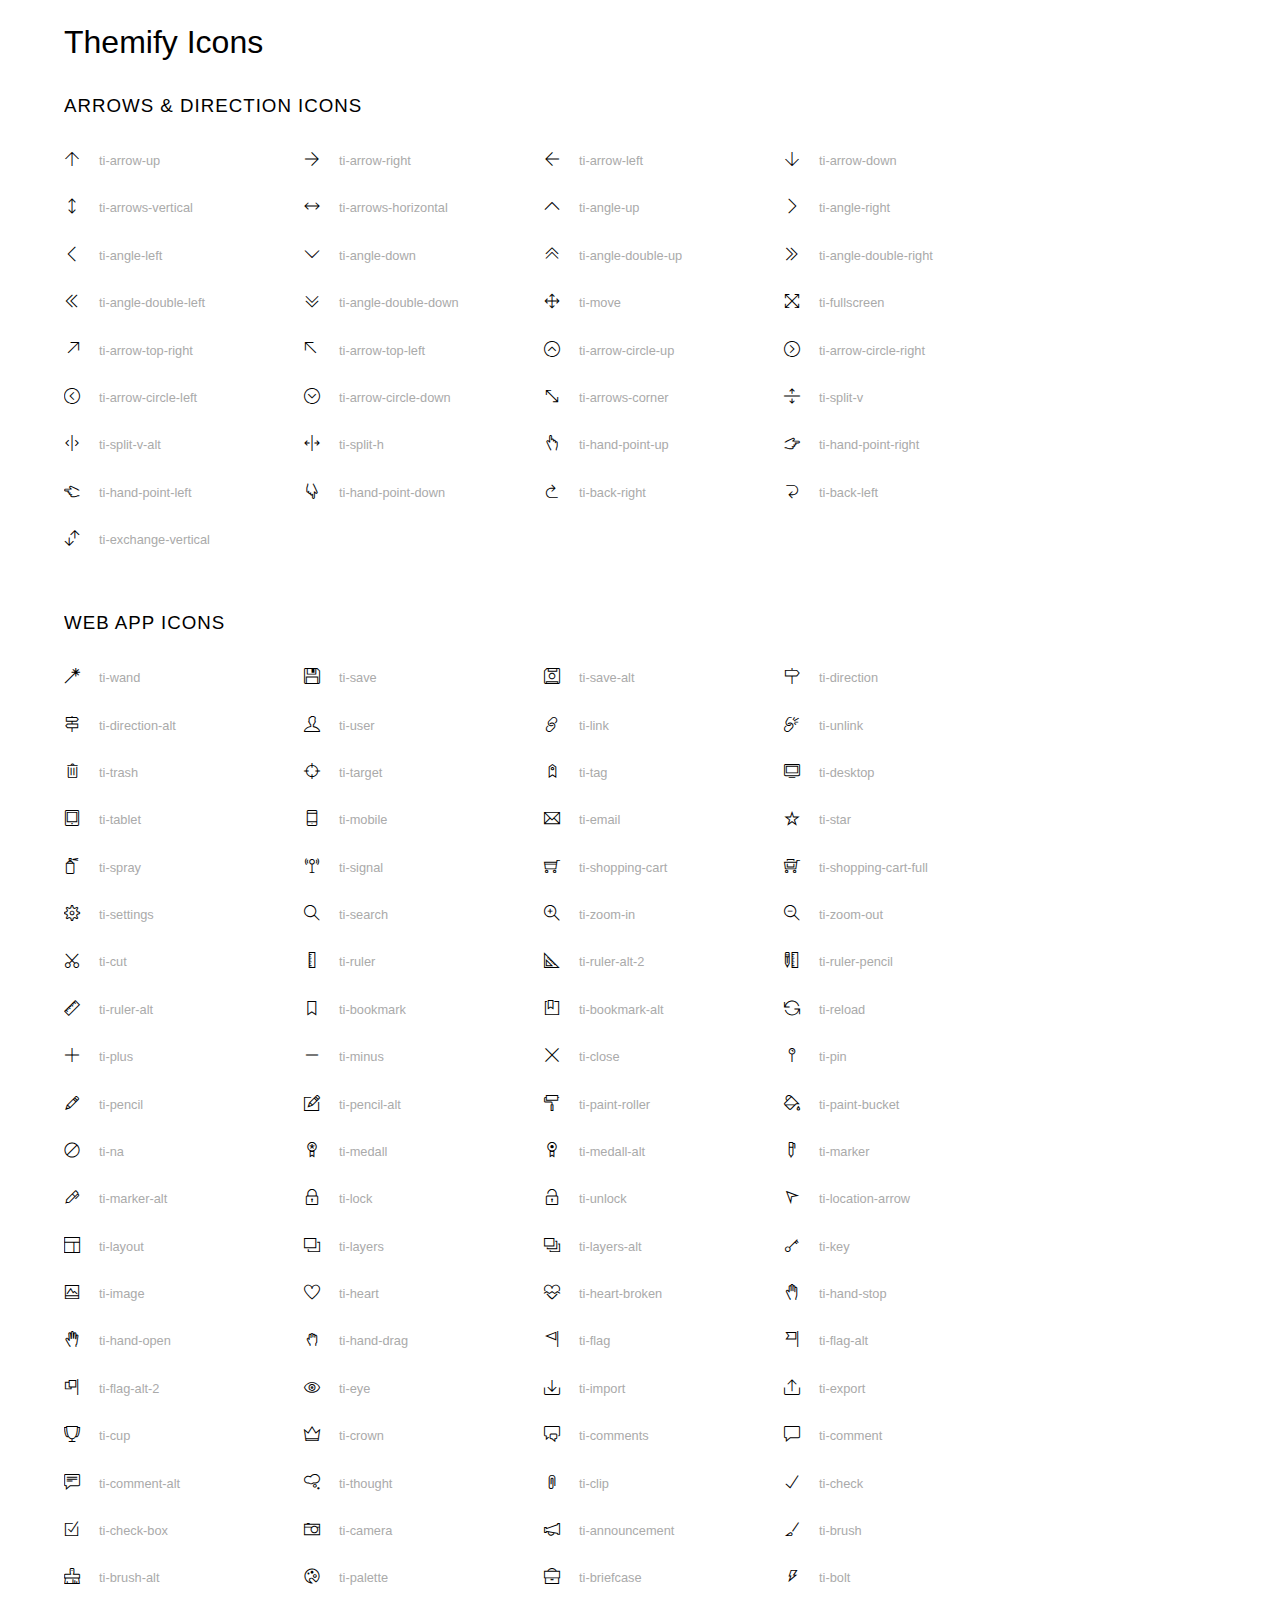
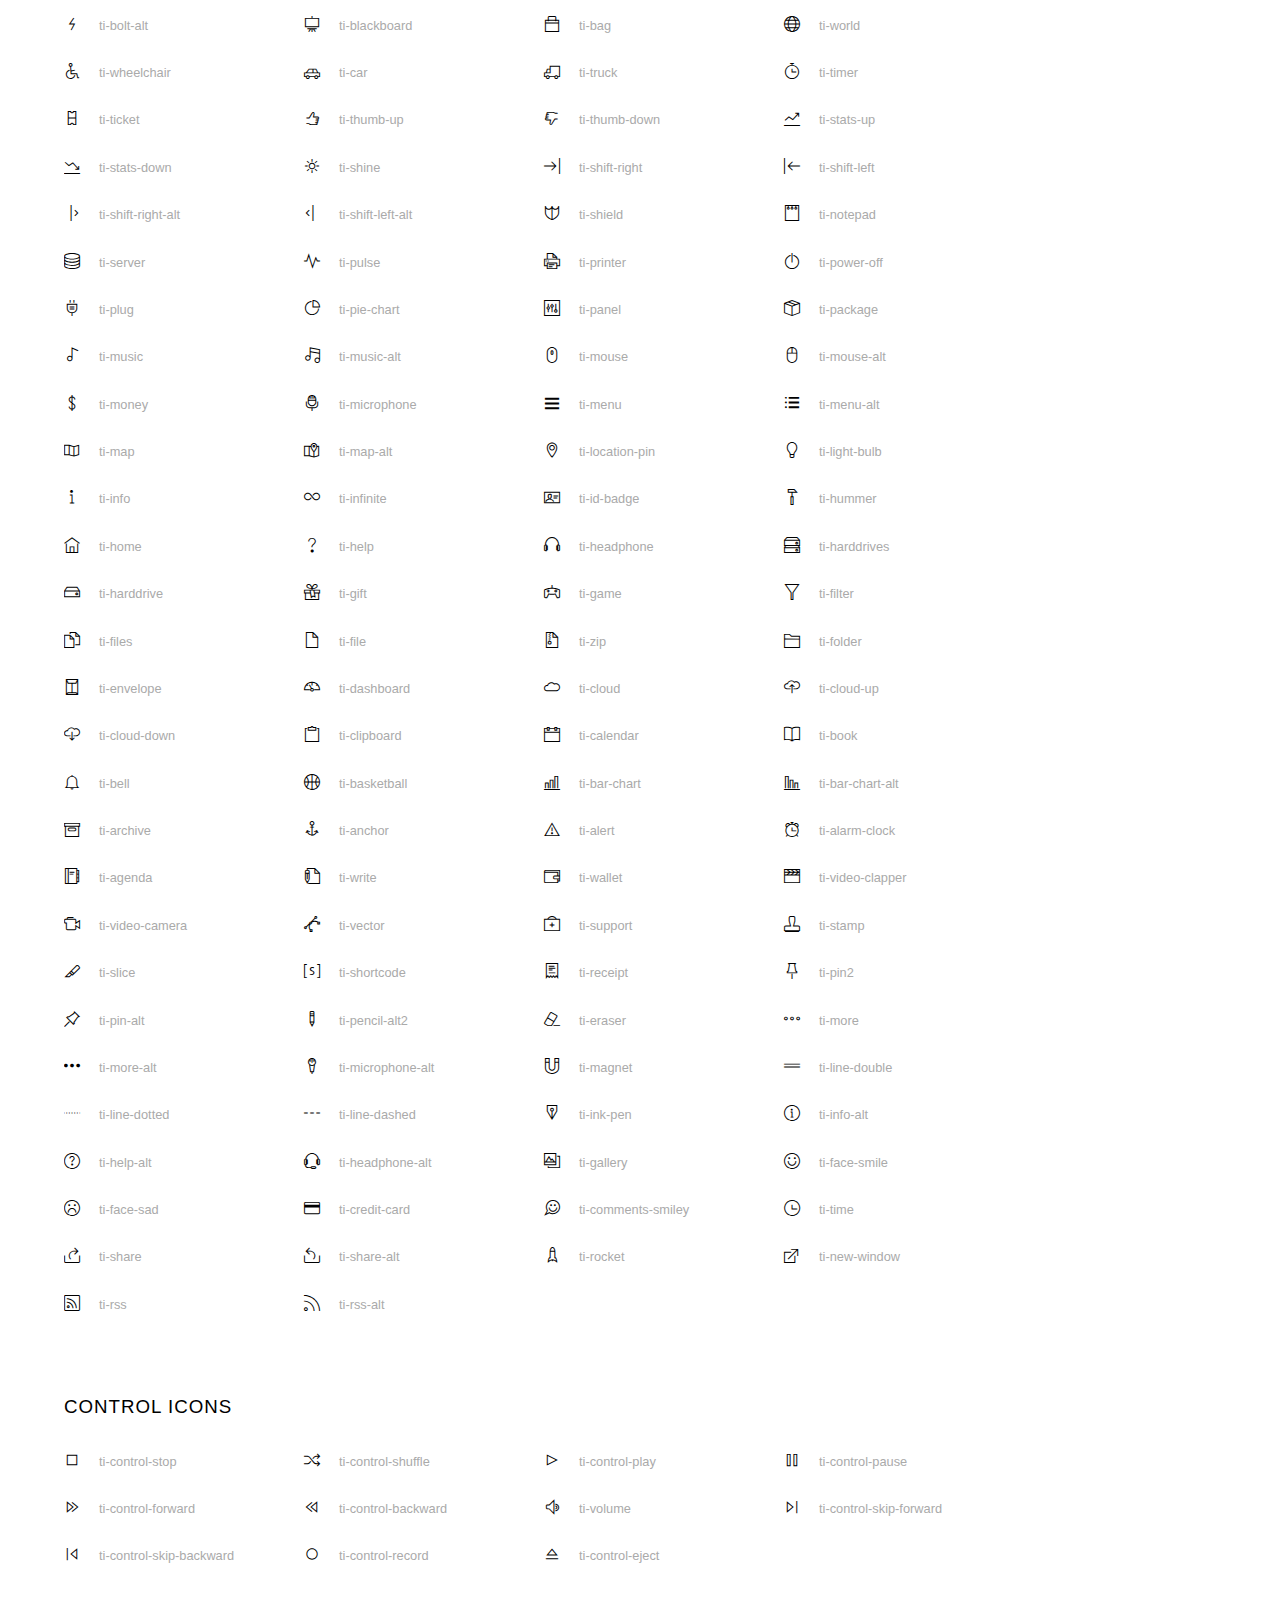
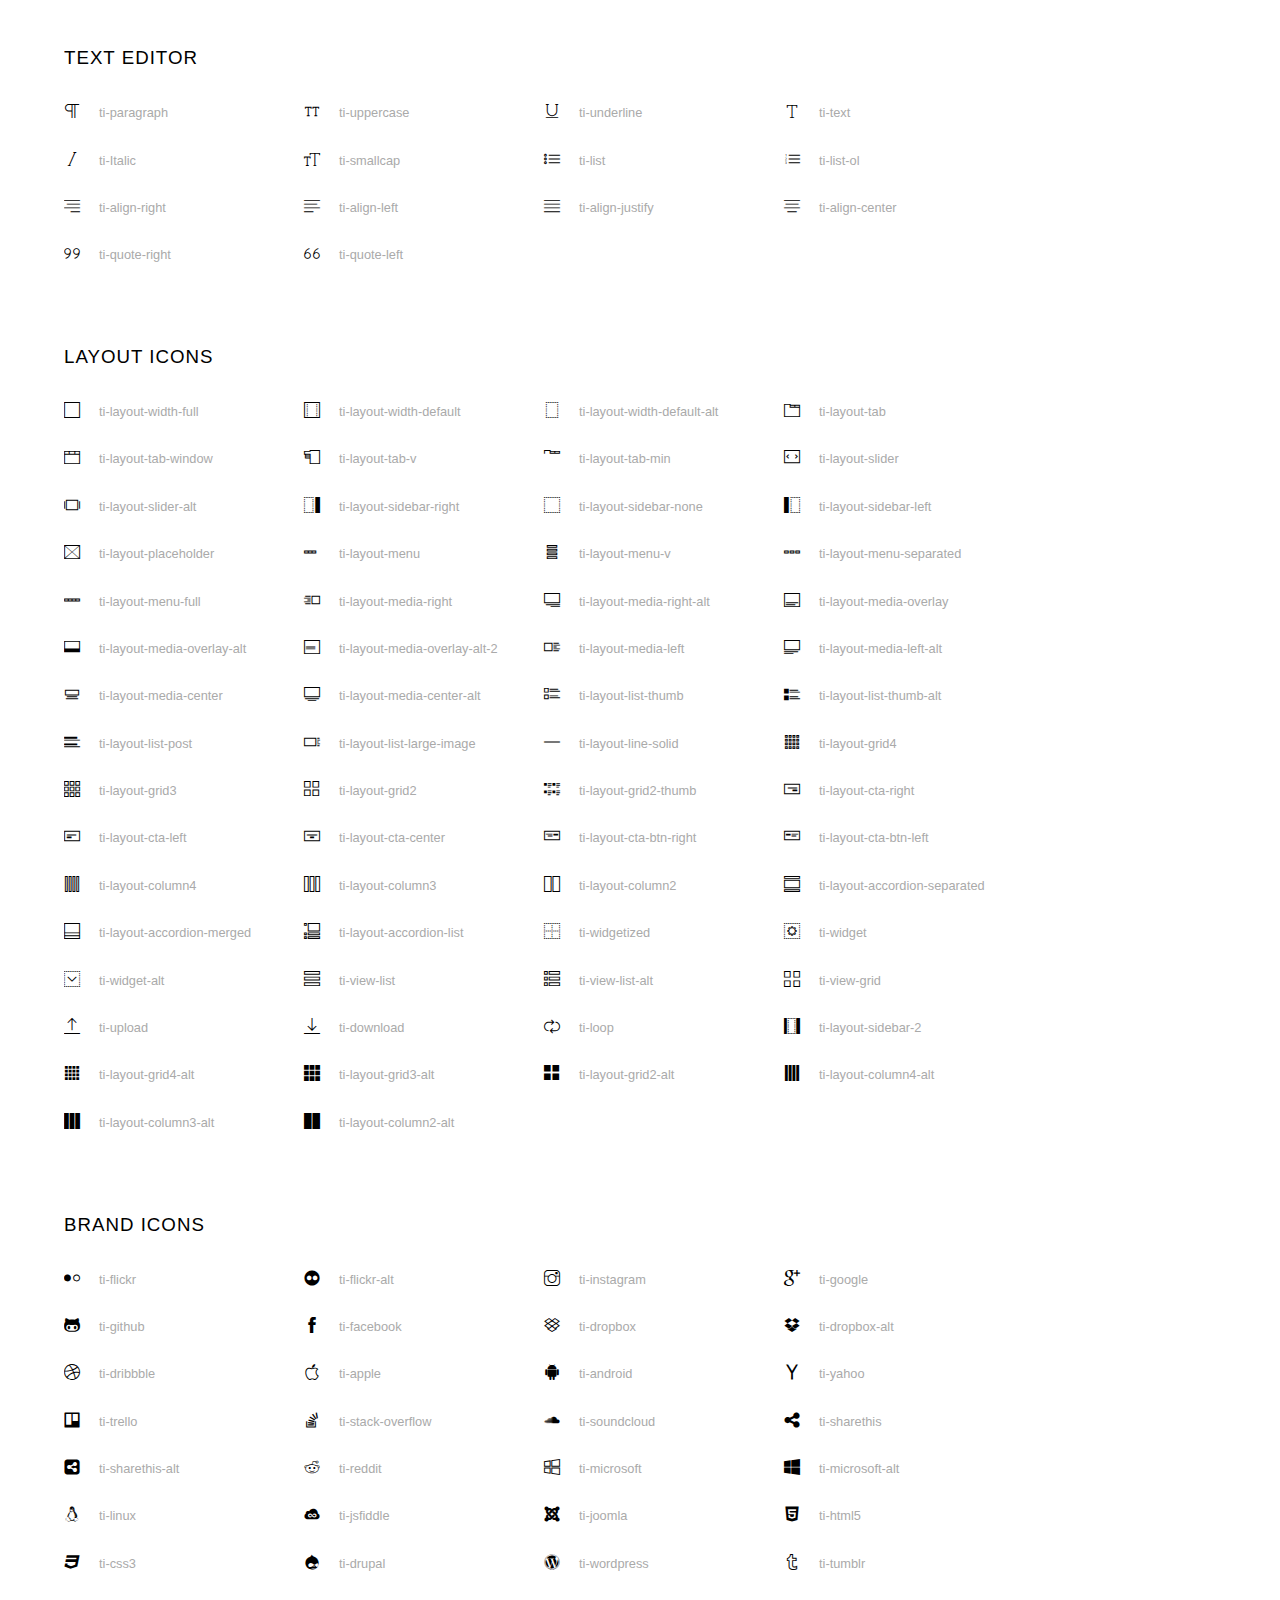
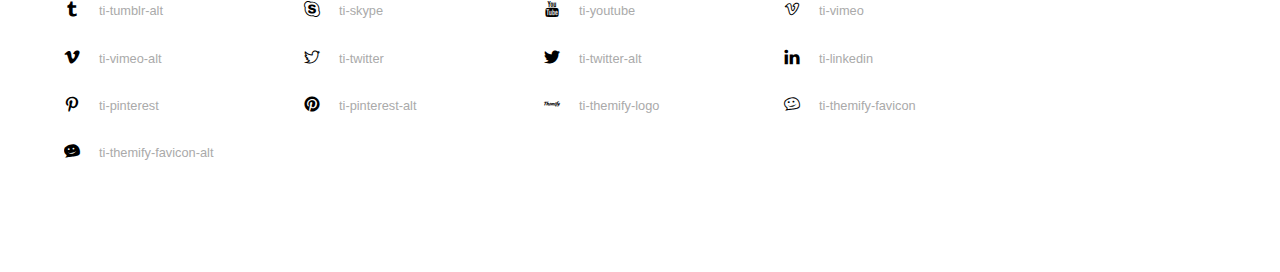
<file: assets/icon/themify-icons-font/themify-icons/index.html>
<!doctype html>
<html>
<head>
	<meta charset="utf-8">
	<title>Themify Icon Font</title>
	<meta name="viewport" content="width=device-width">
	<link rel="stylesheet" href="demo-files/demo.css">
	<link rel="stylesheet" href="themify-icons.css">
	<!--[if lt IE 8]><!-->
	<link rel="stylesheet" href="ie7/ie7.css">
	<!--<![endif]-->
</head>
<body>
	<h1>Themify Icons</h1>

	<div class="icon-section">

		<div class="icon-section">
			<h3>Arrows &amp; Direction Icons </h3>

			<div class="icon-container">
				<span class="ti-arrow-up"></span><span class="icon-name"> ti-arrow-up</span>
			</div>
			<div class="icon-container">
				<span class="ti-arrow-right"></span><span class="icon-name"> ti-arrow-right</span>
			</div>
			<div class="icon-container">
				<span class="ti-arrow-left"></span><span class="icon-name"> ti-arrow-left</span>
			</div>
			<div class="icon-container">
				<span class="ti-arrow-down"></span><span class="icon-name"> ti-arrow-down</span>
			</div>
			<div class="icon-container">
				<span class="ti-arrows-vertical"></span><span class="icon-name"> ti-arrows-vertical</span>
			</div>
			<div class="icon-container">
				<span class="ti-arrows-horizontal"></span><span class="icon-name"> ti-arrows-horizontal</span>
			</div>
			<div class="icon-container">
				<span class="ti-angle-up"></span><span class="icon-name"> ti-angle-up</span>
			</div>
			<div class="icon-container">
				<span class="ti-angle-right"></span><span class="icon-name"> ti-angle-right</span>
			</div>
			<div class="icon-container">
				<span class="ti-angle-left"></span><span class="icon-name"> ti-angle-left</span>
			</div>
			<div class="icon-container">
				<span class="ti-angle-down"></span><span class="icon-name"> ti-angle-down</span>
			</div>	
			<div class="icon-container">
				<span class="ti-angle-double-up"></span><span class="icon-name"> ti-angle-double-up</span>
			</div>
			<div class="icon-container">
				<span class="ti-angle-double-right"></span><span class="icon-name"> ti-angle-double-right</span>
			</div>
			<div class="icon-container">
				<span class="ti-angle-double-left"></span><span class="icon-name"> ti-angle-double-left</span>
			</div>
			<div class="icon-container">
				<span class="ti-angle-double-down"></span><span class="icon-name"> ti-angle-double-down</span>
			</div>					
			<div class="icon-container">
				<span class="ti-move"></span><span class="icon-name"> ti-move</span>
			</div>
			<div class="icon-container">
				<span class="ti-fullscreen"></span><span class="icon-name"> ti-fullscreen</span>
			</div>
			<div class="icon-container">
				<span class="ti-arrow-top-right"></span><span class="icon-name"> ti-arrow-top-right</span>
			</div>
			<div class="icon-container">
				<span class="ti-arrow-top-left"></span><span class="icon-name"> ti-arrow-top-left</span>
			</div>
			<div class="icon-container">
				<span class="ti-arrow-circle-up"></span><span class="icon-name"> ti-arrow-circle-up</span>
			</div>
			<div class="icon-container">
				<span class="ti-arrow-circle-right"></span><span class="icon-name"> ti-arrow-circle-right</span>
			</div>
			<div class="icon-container">
				<span class="ti-arrow-circle-left"></span><span class="icon-name"> ti-arrow-circle-left</span>
			</div>
			<div class="icon-container">
				<span class="ti-arrow-circle-down"></span><span class="icon-name"> ti-arrow-circle-down</span>
			</div>
			<div class="icon-container">
				<span class="ti-arrows-corner"></span><span class="icon-name"> ti-arrows-corner</span>
			</div>
			<div class="icon-container">
				<span class="ti-split-v"></span><span class="icon-name"> ti-split-v</span>
			</div>

			<div class="icon-container">
				<span class="ti-split-v-alt"></span><span class="icon-name"> ti-split-v-alt</span>
			</div>
			<div class="icon-container">
				<span class="ti-split-h"></span><span class="icon-name"> ti-split-h</span>
			</div>
			<div class="icon-container">
				<span class="ti-hand-point-up"></span><span class="icon-name"> ti-hand-point-up</span>
			</div>
			<div class="icon-container">
				<span class="ti-hand-point-right"></span><span class="icon-name"> ti-hand-point-right</span>
			</div>
			<div class="icon-container">
				<span class="ti-hand-point-left"></span><span class="icon-name"> ti-hand-point-left</span>
			</div>
			<div class="icon-container">
				<span class="ti-hand-point-down"></span><span class="icon-name"> ti-hand-point-down</span>
			</div>
			<div class="icon-container">
				<span class="ti-back-right"></span><span class="icon-name"> ti-back-right</span>
			</div>
			<div class="icon-container">
				<span class="ti-back-left"></span><span class="icon-name"> ti-back-left</span>
			</div>
			<div class="icon-container">
				<span class="ti-exchange-vertical"></span><span class="icon-name"> ti-exchange-vertical</span>
			</div>

		</div> <!-- Arrows Icons -->



		<h3>Web App Icons</h3>
		
		<div class="icon-section">

			<div class="icon-container">
				<span class="ti-wand"></span><span class="icon-name"> ti-wand</span>
			</div>
			<div class="icon-container">
				<span class="ti-save"></span><span class="icon-name"> ti-save</span>
			</div>
			<div class="icon-container">
				<span class="ti-save-alt"></span><span class="icon-name"> ti-save-alt</span>
			</div>

			<div class="icon-container">
				<span class="ti-direction"></span><span class="icon-name"> ti-direction</span>
			</div>
			<div class="icon-container">
				<span class="ti-direction-alt"></span><span class="icon-name"> ti-direction-alt</span>
			</div>
			<div class="icon-container">
				<span class="ti-user"></span><span class="icon-name"> ti-user</span>
			</div>
			<div class="icon-container">
				<span class="ti-link"></span><span class="icon-name"> ti-link</span>
			</div>
			<div class="icon-container">
				<span class="ti-unlink"></span><span class="icon-name"> ti-unlink</span>
			</div>
			<div class="icon-container">
				<span class="ti-trash"></span><span class="icon-name"> ti-trash</span>
			</div>
			<div class="icon-container">
				<span class="ti-target"></span><span class="icon-name"> ti-target</span>
			</div>
			<div class="icon-container">
				<span class="ti-tag"></span><span class="icon-name"> ti-tag</span>
			</div>
			<div class="icon-container">
				<span class="ti-desktop"></span><span class="icon-name"> ti-desktop</span>
			</div>
			<div class="icon-container">
				<span class="ti-tablet"></span><span class="icon-name"> ti-tablet</span>
			</div>
			<div class="icon-container">
				<span class="ti-mobile"></span><span class="icon-name"> ti-mobile</span>
			</div>
			<div class="icon-container">
				<span class="ti-email"></span><span class="icon-name"> ti-email</span>
			</div>	
			<div class="icon-container">
				<span class="ti-star"></span><span class="icon-name"> ti-star</span>
			</div>
			<div class="icon-container">
				<span class="ti-spray"></span><span class="icon-name"> ti-spray</span>
			</div>
			<div class="icon-container">
				<span class="ti-signal"></span><span class="icon-name"> ti-signal</span>
			</div>
			<div class="icon-container">
				<span class="ti-shopping-cart"></span><span class="icon-name"> ti-shopping-cart</span>
			</div>
			<div class="icon-container">
				<span class="ti-shopping-cart-full"></span><span class="icon-name"> ti-shopping-cart-full</span>
			</div>
			<div class="icon-container">
				<span class="ti-settings"></span><span class="icon-name"> ti-settings</span>
			</div>
			<div class="icon-container">
				<span class="ti-search"></span><span class="icon-name"> ti-search</span>
			</div>
			<div class="icon-container">
				<span class="ti-zoom-in"></span><span class="icon-name"> ti-zoom-in</span>
			</div>
			<div class="icon-container">
				<span class="ti-zoom-out"></span><span class="icon-name"> ti-zoom-out</span>
			</div>
			<div class="icon-container">
				<span class="ti-cut"></span><span class="icon-name"> ti-cut</span>
			</div>
			<div class="icon-container">
				<span class="ti-ruler"></span><span class="icon-name"> ti-ruler</span>
			</div>
			<div class="icon-container">
				<span class="ti-ruler-alt-2"></span><span class="icon-name"> ti-ruler-alt-2</span>
			</div>			
			<div class="icon-container">
				<span class="ti-ruler-pencil"></span><span class="icon-name"> ti-ruler-pencil</span>
			</div>
			<div class="icon-container">
				<span class="ti-ruler-alt"></span><span class="icon-name"> ti-ruler-alt</span>
			</div>
			<div class="icon-container">
				<span class="ti-bookmark"></span><span class="icon-name"> ti-bookmark</span>
			</div>
			<div class="icon-container">
				<span class="ti-bookmark-alt"></span><span class="icon-name"> ti-bookmark-alt</span>
			</div>
			<div class="icon-container">
				<span class="ti-reload"></span><span class="icon-name"> ti-reload</span>
			</div>
			<div class="icon-container">
				<span class="ti-plus"></span><span class="icon-name"> ti-plus</span>
			</div>
			<div class="icon-container">
				<span class="ti-minus"></span><span class="icon-name"> ti-minus</span>
			</div>
			<div class="icon-container">
				<span class="ti-close"></span><span class="icon-name"> ti-close</span>
			</div>			
			<div class="icon-container">
				<span class="ti-pin"></span><span class="icon-name"> ti-pin</span>
			</div>
			<div class="icon-container">
				<span class="ti-pencil"></span><span class="icon-name"> ti-pencil</span>
			</div>
					
		  	<div class="icon-container">
				<span class="ti-pencil-alt"></span><span class="icon-name"> ti-pencil-alt</span>
			</div>
			<div class="icon-container">
				<span class="ti-paint-roller"></span><span class="icon-name"> ti-paint-roller</span>
			</div>
			<div class="icon-container">
				<span class="ti-paint-bucket"></span><span class="icon-name"> ti-paint-bucket</span>
			</div>
			<div class="icon-container">
				<span class="ti-na"></span><span class="icon-name"> ti-na</span>
			</div>
			<div class="icon-container">
				<span class="ti-medall"></span><span class="icon-name"> ti-medall</span>
			</div>
			<div class="icon-container">
				<span class="ti-medall-alt"></span><span class="icon-name"> ti-medall-alt</span>
			</div>
			<div class="icon-container">
				<span class="ti-marker"></span><span class="icon-name"> ti-marker</span>
			</div>
			<div class="icon-container">
				<span class="ti-marker-alt"></span><span class="icon-name"> ti-marker-alt</span>
			</div>

			<div class="icon-container">
				<span class="ti-lock"></span><span class="icon-name"> ti-lock</span>
			</div>
			<div class="icon-container">
				<span class="ti-unlock"></span><span class="icon-name"> ti-unlock</span>
			</div>
			<div class="icon-container">
				<span class="ti-location-arrow"></span><span class="icon-name"> ti-location-arrow</span>
			</div>
			<div class="icon-container">
				<span class="ti-layout"></span><span class="icon-name"> ti-layout</span>
			</div>
			<div class="icon-container">
				<span class="ti-layers"></span><span class="icon-name"> ti-layers</span>
			</div>
			<div class="icon-container">
				<span class="ti-layers-alt"></span><span class="icon-name"> ti-layers-alt</span>
			</div>
			<div class="icon-container">
				<span class="ti-key"></span><span class="icon-name"> ti-key</span>
			</div>
			<div class="icon-container">
				<span class="ti-image"></span><span class="icon-name"> ti-image</span>
			</div>
			<div class="icon-container">
				<span class="ti-heart"></span><span class="icon-name"> ti-heart</span>
			</div>
			<div class="icon-container">
				<span class="ti-heart-broken"></span><span class="icon-name"> ti-heart-broken</span>
			</div>
			<div class="icon-container">
				<span class="ti-hand-stop"></span><span class="icon-name"> ti-hand-stop</span>
			</div>
			<div class="icon-container">
				<span class="ti-hand-open"></span><span class="icon-name"> ti-hand-open</span>
			</div>
			<div class="icon-container">
				<span class="ti-hand-drag"></span><span class="icon-name"> ti-hand-drag</span>
			</div>
			<div class="icon-container">
				<span class="ti-flag"></span><span class="icon-name"> ti-flag</span>
			</div>
			<div class="icon-container">
				<span class="ti-flag-alt"></span><span class="icon-name"> ti-flag-alt</span>
			</div>
			<div class="icon-container">
				<span class="ti-flag-alt-2"></span><span class="icon-name"> ti-flag-alt-2</span>
			</div>
			<div class="icon-container">
				<span class="ti-eye"></span><span class="icon-name"> ti-eye</span>
			</div>
			<div class="icon-container">
				<span class="ti-import"></span><span class="icon-name"> ti-import</span>
			</div>			
			<div class="icon-container">
				<span class="ti-export"></span><span class="icon-name"> ti-export</span>
			</div>
			<div class="icon-container">
				<span class="ti-cup"></span><span class="icon-name"> ti-cup</span>
			</div>
			<div class="icon-container">
				<span class="ti-crown"></span><span class="icon-name"> ti-crown</span>
			</div>
			<div class="icon-container">
				<span class="ti-comments"></span><span class="icon-name"> ti-comments</span>
			</div>
			<div class="icon-container">
				<span class="ti-comment"></span><span class="icon-name"> ti-comment</span>
			</div>
			<div class="icon-container">
				<span class="ti-comment-alt"></span><span class="icon-name"> ti-comment-alt</span>
			</div>
			<div class="icon-container">
				<span class="ti-thought"></span><span class="icon-name"> ti-thought</span>
			</div>			
			<div class="icon-container">
				<span class="ti-clip"></span><span class="icon-name"> ti-clip</span>
			</div>

			<div class="icon-container">
				<span class="ti-check"></span><span class="icon-name"> ti-check</span>
			</div>
			<div class="icon-container">
				<span class="ti-check-box"></span><span class="icon-name"> ti-check-box</span>
			</div>
			<div class="icon-container">
				<span class="ti-camera"></span><span class="icon-name"> ti-camera</span>
			</div>
			<div class="icon-container">
				<span class="ti-announcement"></span><span class="icon-name"> ti-announcement</span>
			</div>
			<div class="icon-container">
				<span class="ti-brush"></span><span class="icon-name"> ti-brush</span>
			</div>
			<div class="icon-container">
				<span class="ti-brush-alt"></span><span class="icon-name"> ti-brush-alt</span>
			</div>
			<div class="icon-container">
				<span class="ti-palette"></span><span class="icon-name"> ti-palette</span>
			</div>			
			<div class="icon-container">
				<span class="ti-briefcase"></span><span class="icon-name"> ti-briefcase</span>
			</div>
			<div class="icon-container">
				<span class="ti-bolt"></span><span class="icon-name"> ti-bolt</span>
			</div>
			<div class="icon-container">
				<span class="ti-bolt-alt"></span><span class="icon-name"> ti-bolt-alt</span>
			</div>
			<div class="icon-container">
				<span class="ti-blackboard"></span><span class="icon-name"> ti-blackboard</span>
			</div>
			<div class="icon-container">
				<span class="ti-bag"></span><span class="icon-name"> ti-bag</span>
			</div>
			<div class="icon-container">
				<span class="ti-world"></span><span class="icon-name"> ti-world</span>
			</div>
			<div class="icon-container">
				<span class="ti-wheelchair"></span><span class="icon-name"> ti-wheelchair</span>
			</div>
			<div class="icon-container">
				<span class="ti-car"></span><span class="icon-name"> ti-car</span>
			</div>
			<div class="icon-container">
				<span class="ti-truck"></span><span class="icon-name"> ti-truck</span>
			</div>
			<div class="icon-container">
				<span class="ti-timer"></span><span class="icon-name"> ti-timer</span>
			</div>
			<div class="icon-container">
				<span class="ti-ticket"></span><span class="icon-name"> ti-ticket</span>
			</div>
			<div class="icon-container">
				<span class="ti-thumb-up"></span><span class="icon-name"> ti-thumb-up</span>
			</div>
			<div class="icon-container">
				<span class="ti-thumb-down"></span><span class="icon-name"> ti-thumb-down</span>
			</div>

			<div class="icon-container">
				<span class="ti-stats-up"></span><span class="icon-name"> ti-stats-up</span>
			</div>
			<div class="icon-container">
				<span class="ti-stats-down"></span><span class="icon-name"> ti-stats-down</span>
			</div>
			<div class="icon-container">
				<span class="ti-shine"></span><span class="icon-name"> ti-shine</span>
			</div>
			<div class="icon-container">
				<span class="ti-shift-right"></span><span class="icon-name"> ti-shift-right</span>
			</div>
			<div class="icon-container">
				<span class="ti-shift-left"></span><span class="icon-name"> ti-shift-left</span>
			</div>

			<div class="icon-container">
				<span class="ti-shift-right-alt"></span><span class="icon-name"> ti-shift-right-alt</span>
			</div>
			<div class="icon-container">
				<span class="ti-shift-left-alt"></span><span class="icon-name"> ti-shift-left-alt</span>
			</div>
			<div class="icon-container">
				<span class="ti-shield"></span><span class="icon-name"> ti-shield</span>
			</div>
			<div class="icon-container">
				<span class="ti-notepad"></span><span class="icon-name"> ti-notepad</span>
			</div>
			<div class="icon-container">
				<span class="ti-server"></span><span class="icon-name"> ti-server</span>
			</div>

			<div class="icon-container">
				<span class="ti-pulse"></span><span class="icon-name"> ti-pulse</span>
			</div>
			<div class="icon-container">
				<span class="ti-printer"></span><span class="icon-name"> ti-printer</span>
			</div>
			<div class="icon-container">
				<span class="ti-power-off"></span><span class="icon-name"> ti-power-off</span>
			</div>
			<div class="icon-container">
				<span class="ti-plug"></span><span class="icon-name"> ti-plug</span>
			</div>
			<div class="icon-container">
				<span class="ti-pie-chart"></span><span class="icon-name"> ti-pie-chart</span>
			</div>

			<div class="icon-container">
				<span class="ti-panel"></span><span class="icon-name"> ti-panel</span>
			</div>
			<div class="icon-container">
				<span class="ti-package"></span><span class="icon-name"> ti-package</span>
			</div>
			<div class="icon-container">
				<span class="ti-music"></span><span class="icon-name"> ti-music</span>
			</div>
			<div class="icon-container">
				<span class="ti-music-alt"></span><span class="icon-name"> ti-music-alt</span>
			</div>
			<div class="icon-container">
				<span class="ti-mouse"></span><span class="icon-name"> ti-mouse</span>
			</div>
			<div class="icon-container">
				<span class="ti-mouse-alt"></span><span class="icon-name"> ti-mouse-alt</span>
			</div>
			<div class="icon-container">
				<span class="ti-money"></span><span class="icon-name"> ti-money</span>
			</div>
			<div class="icon-container">
				<span class="ti-microphone"></span><span class="icon-name"> ti-microphone</span>
			</div>
			<div class="icon-container">
				<span class="ti-menu"></span><span class="icon-name"> ti-menu</span>
			</div>
			<div class="icon-container">
				<span class="ti-menu-alt"></span><span class="icon-name"> ti-menu-alt</span>
			</div>
			<div class="icon-container">
				<span class="ti-map"></span><span class="icon-name"> ti-map</span>
			</div>
			<div class="icon-container">
				<span class="ti-map-alt"></span><span class="icon-name"> ti-map-alt</span>
			</div>

			<div class="icon-container">
				<span class="ti-location-pin"></span><span class="icon-name"> ti-location-pin</span>
			</div>

			<div class="icon-container">
				<span class="ti-light-bulb"></span><span class="icon-name"> ti-light-bulb</span>
			</div>
			<div class="icon-container">
				<span class="ti-info"></span><span class="icon-name"> ti-info</span>
			</div>
			<div class="icon-container">
				<span class="ti-infinite"></span><span class="icon-name"> ti-infinite</span>
			</div>
			<div class="icon-container">
				<span class="ti-id-badge"></span><span class="icon-name"> ti-id-badge</span>
			</div>
			<div class="icon-container">
				<span class="ti-hummer"></span><span class="icon-name"> ti-hummer</span>
			</div>
			<div class="icon-container">
				<span class="ti-home"></span><span class="icon-name"> ti-home</span>
			</div>
			<div class="icon-container">
				<span class="ti-help"></span><span class="icon-name"> ti-help</span>
			</div>
			<div class="icon-container">
				<span class="ti-headphone"></span><span class="icon-name"> ti-headphone</span>
			</div>
			<div class="icon-container">
				<span class="ti-harddrives"></span><span class="icon-name"> ti-harddrives</span>
			</div>
			<div class="icon-container">
				<span class="ti-harddrive"></span><span class="icon-name"> ti-harddrive</span>
			</div>
			<div class="icon-container">
				<span class="ti-gift"></span><span class="icon-name"> ti-gift</span>
			</div>
			<div class="icon-container">
				<span class="ti-game"></span><span class="icon-name"> ti-game</span>
			</div>
			<div class="icon-container">
				<span class="ti-filter"></span><span class="icon-name"> ti-filter</span>
			</div>
			<div class="icon-container">
				<span class="ti-files"></span><span class="icon-name"> ti-files</span>
			</div>
			<div class="icon-container">
				<span class="ti-file"></span><span class="icon-name"> ti-file</span>
			</div>
			<div class="icon-container">
				<span class="ti-zip"></span><span class="icon-name"> ti-zip</span>
			</div>
			<div class="icon-container">
				<span class="ti-folder"></span><span class="icon-name"> ti-folder</span>
			</div>			
			<div class="icon-container">
				<span class="ti-envelope"></span><span class="icon-name"> ti-envelope</span>
			</div>


			<div class="icon-container">
				<span class="ti-dashboard"></span><span class="icon-name"> ti-dashboard</span>
			</div>
			<div class="icon-container">
				<span class="ti-cloud"></span><span class="icon-name"> ti-cloud</span>
			</div>
			<div class="icon-container">
				<span class="ti-cloud-up"></span><span class="icon-name"> ti-cloud-up</span>
			</div>
			<div class="icon-container">
				<span class="ti-cloud-down"></span><span class="icon-name"> ti-cloud-down</span>
			</div>
			<div class="icon-container">
				<span class="ti-clipboard"></span><span class="icon-name"> ti-clipboard</span>
			</div>
			<div class="icon-container">
				<span class="ti-calendar"></span><span class="icon-name"> ti-calendar</span>
			</div>
			<div class="icon-container">
				<span class="ti-book"></span><span class="icon-name"> ti-book</span>
			</div>
			<div class="icon-container">
				<span class="ti-bell"></span><span class="icon-name"> ti-bell</span>
			</div>
			<div class="icon-container">
				<span class="ti-basketball"></span><span class="icon-name"> ti-basketball</span>
			</div>
			<div class="icon-container">
				<span class="ti-bar-chart"></span><span class="icon-name"> ti-bar-chart</span>
			</div>
			<div class="icon-container">
				<span class="ti-bar-chart-alt"></span><span class="icon-name"> ti-bar-chart-alt</span>
			</div>


			<div class="icon-container">
				<span class="ti-archive"></span><span class="icon-name"> ti-archive</span>
			</div>
			<div class="icon-container">
				<span class="ti-anchor"></span><span class="icon-name"> ti-anchor</span>
			</div>

			<div class="icon-container">
				<span class="ti-alert"></span><span class="icon-name"> ti-alert</span>
			</div>
			<div class="icon-container">
				<span class="ti-alarm-clock"></span><span class="icon-name"> ti-alarm-clock</span>
			</div>
			<div class="icon-container">
				<span class="ti-agenda"></span><span class="icon-name"> ti-agenda</span>
			</div>
			<div class="icon-container">
				<span class="ti-write"></span><span class="icon-name"> ti-write</span>
			</div>

			<div class="icon-container">
				<span class="ti-wallet"></span><span class="icon-name"> ti-wallet</span>
			</div>
			<div class="icon-container">
				<span class="ti-video-clapper"></span><span class="icon-name"> ti-video-clapper</span>
			</div>
			<div class="icon-container">
				<span class="ti-video-camera"></span><span class="icon-name"> ti-video-camera</span>
			</div>
			<div class="icon-container">
				<span class="ti-vector"></span><span class="icon-name"> ti-vector</span>
			</div>

			<div class="icon-container">
				<span class="ti-support"></span><span class="icon-name"> ti-support</span>
			</div>
			<div class="icon-container">
				<span class="ti-stamp"></span><span class="icon-name"> ti-stamp</span>
			</div>
			<div class="icon-container">
				<span class="ti-slice"></span><span class="icon-name"> ti-slice</span>
			</div>
			<div class="icon-container">
				<span class="ti-shortcode"></span><span class="icon-name"> ti-shortcode</span>
			</div>
			<div class="icon-container">
				<span class="ti-receipt"></span><span class="icon-name"> ti-receipt</span>
			</div>
			<div class="icon-container">
				<span class="ti-pin2"></span><span class="icon-name"> ti-pin2</span>
			</div>
			<div class="icon-container">
				<span class="ti-pin-alt"></span><span class="icon-name"> ti-pin-alt</span>
			</div>
			<div class="icon-container">
				<span class="ti-pencil-alt2"></span><span class="icon-name"> ti-pencil-alt2</span>
			</div>
			<div class="icon-container">
				<span class="ti-eraser"></span><span class="icon-name"> ti-eraser</span>
			</div>			
			<div class="icon-container">
				<span class="ti-more"></span><span class="icon-name"> ti-more</span>
			</div>
			<div class="icon-container">
				<span class="ti-more-alt"></span><span class="icon-name"> ti-more-alt</span>
			</div>
			<div class="icon-container">
				<span class="ti-microphone-alt"></span><span class="icon-name"> ti-microphone-alt</span>
			</div>
			<div class="icon-container">
				<span class="ti-magnet"></span><span class="icon-name"> ti-magnet</span>
			</div>
			<div class="icon-container">
				<span class="ti-line-double"></span><span class="icon-name"> ti-line-double</span>
			</div>
			<div class="icon-container">
				<span class="ti-line-dotted"></span><span class="icon-name"> ti-line-dotted</span>
			</div>
			<div class="icon-container">
				<span class="ti-line-dashed"></span><span class="icon-name"> ti-line-dashed</span>
			</div>

			<div class="icon-container">
				<span class="ti-ink-pen"></span><span class="icon-name"> ti-ink-pen</span>
			</div>
			<div class="icon-container">
				<span class="ti-info-alt"></span><span class="icon-name"> ti-info-alt</span>
			</div>
			<div class="icon-container">
				<span class="ti-help-alt"></span><span class="icon-name"> ti-help-alt</span>
			</div>
			<div class="icon-container">
				<span class="ti-headphone-alt"></span><span class="icon-name"> ti-headphone-alt</span>
			</div>

			<div class="icon-container">
				<span class="ti-gallery"></span><span class="icon-name"> ti-gallery</span>
			</div>
			<div class="icon-container">
				<span class="ti-face-smile"></span><span class="icon-name"> ti-face-smile</span>
			</div>
			<div class="icon-container">
				<span class="ti-face-sad"></span><span class="icon-name"> ti-face-sad</span>
			</div>
			<div class="icon-container">
				<span class="ti-credit-card"></span><span class="icon-name"> ti-credit-card</span>
			</div>
			<div class="icon-container">
				<span class="ti-comments-smiley"></span><span class="icon-name"> ti-comments-smiley</span>
			</div>
			<div class="icon-container">
				<span class="ti-time"></span><span class="icon-name"> ti-time</span>
			</div>
			<div class="icon-container">
				<span class="ti-share"></span><span class="icon-name"> ti-share</span>
			</div>
			<div class="icon-container">
				<span class="ti-share-alt"></span><span class="icon-name"> ti-share-alt</span>
			</div>
			<div class="icon-container">
				<span class="ti-rocket"></span><span class="icon-name"> ti-rocket</span>
			</div>

			<div class="icon-container">
				<span class="ti-new-window"></span><span class="icon-name"> ti-new-window</span>
			</div>

			<div class="icon-container">
				<span class="ti-rss"></span><span class="icon-name"> ti-rss</span>
			</div>

			<div class="icon-container">
				<span class="ti-rss-alt"></span><span class="icon-name"> ti-rss-alt</span>
			</div>
			
		</div><!-- Web App Icons -->


		<div class="icon-section">
			<h3>Control Icons</h3>
			<div class="icon-container">
				<span class="ti-control-stop"></span><span class="icon-name"> ti-control-stop</span>
			</div>
			<div class="icon-container">
				<span class="ti-control-shuffle"></span><span class="icon-name"> ti-control-shuffle</span>
			</div>
			<div class="icon-container">
				<span class="ti-control-play"></span><span class="icon-name"> ti-control-play</span>
			</div>
			<div class="icon-container">
				<span class="ti-control-pause"></span><span class="icon-name"> ti-control-pause</span>
			</div>
			<div class="icon-container">
				<span class="ti-control-forward"></span><span class="icon-name"> ti-control-forward</span>
			</div>
			<div class="icon-container">
				<span class="ti-control-backward"></span><span class="icon-name"> ti-control-backward</span>
			</div>	
			<div class="icon-container">
				<span class="ti-volume"></span><span class="icon-name"> ti-volume</span>
			</div>
			<div class="icon-container">
				<span class="ti-control-skip-forward"></span><span class="icon-name"> ti-control-skip-forward</span>
			</div>
			<div class="icon-container">
				<span class="ti-control-skip-backward"></span><span class="icon-name"> ti-control-skip-backward</span>
			</div>
			<div class="icon-container">
				<span class="ti-control-record"></span><span class="icon-name"> ti-control-record</span>
			</div>
			<div class="icon-container">
				<span class="ti-control-eject"></span><span class="icon-name"> ti-control-eject</span>
			</div>			
		</div> <!-- Control Icons -->


		<div class="icon-section">
			<h3>Text Editor</h3>

			<div class="icon-container">
				<span class="ti-paragraph"></span><span class="icon-name"> ti-paragraph</span>
			</div>
			<div class="icon-container">
				<span class="ti-uppercase"></span><span class="icon-name"> ti-uppercase</span>
			</div>

			<div class="icon-container">
				<span class="ti-underline"></span><span class="icon-name"> ti-underline</span>
			</div>
			<div class="icon-container">
				<span class="ti-text"></span><span class="icon-name"> ti-text</span>
			</div>
			<div class="icon-container">
				<span class="ti-Italic"></span><span class="icon-name"> ti-Italic</span>
			</div>
			<div class="icon-container">
				<span class="ti-smallcap"></span><span class="icon-name"> ti-smallcap</span>
			</div>
			<div class="icon-container">
				<span class="ti-list"></span><span class="icon-name"> ti-list</span>
			</div>
			<div class="icon-container">
				<span class="ti-list-ol"></span><span class="icon-name"> ti-list-ol</span>
			</div>
			<div class="icon-container">
				<span class="ti-align-right"></span><span class="icon-name"> ti-align-right</span>
			</div>
			<div class="icon-container">
				<span class="ti-align-left"></span><span class="icon-name"> ti-align-left</span>
			</div>
			<div class="icon-container">
				<span class="ti-align-justify"></span><span class="icon-name"> ti-align-justify</span>
			</div>
			<div class="icon-container">
				<span class="ti-align-center"></span><span class="icon-name"> ti-align-center</span>
			</div>
			<div class="icon-container">
				<span class="ti-quote-right"></span><span class="icon-name"> ti-quote-right</span>
			</div>
			<div class="icon-container">
				<span class="ti-quote-left"></span><span class="icon-name"> ti-quote-left</span>
			</div>

		</div> <!-- Text Editor -->



		<div class="icon-section">
			<h3>Layout Icons</h3>
			<div class="icon-container">
				<span class="ti-layout-width-full"></span><span class="icon-name"> ti-layout-width-full</span>
			</div>
			<div class="icon-container">
				<span class="ti-layout-width-default"></span><span class="icon-name"> ti-layout-width-default</span>
			</div>
			<div class="icon-container">
				<span class="ti-layout-width-default-alt"></span><span class="icon-name"> ti-layout-width-default-alt</span>
			</div>
			<div class="icon-container">
				<span class="ti-layout-tab"></span><span class="icon-name"> ti-layout-tab</span>
			</div>
			<div class="icon-container">
				<span class="ti-layout-tab-window"></span><span class="icon-name"> ti-layout-tab-window</span>
			</div>
			<div class="icon-container">
				<span class="ti-layout-tab-v"></span><span class="icon-name"> ti-layout-tab-v</span>
			</div>
			<div class="icon-container">
				<span class="ti-layout-tab-min"></span><span class="icon-name"> ti-layout-tab-min</span>
			</div>
			<div class="icon-container">
				<span class="ti-layout-slider"></span><span class="icon-name"> ti-layout-slider</span>
			</div>
			<div class="icon-container">
				<span class="ti-layout-slider-alt"></span><span class="icon-name"> ti-layout-slider-alt</span>
			</div>
			<div class="icon-container">
				<span class="ti-layout-sidebar-right"></span><span class="icon-name"> ti-layout-sidebar-right</span>
			</div>
			<div class="icon-container">
				<span class="ti-layout-sidebar-none"></span><span class="icon-name"> ti-layout-sidebar-none</span>
			</div>
			<div class="icon-container">
				<span class="ti-layout-sidebar-left"></span><span class="icon-name"> ti-layout-sidebar-left</span>
			</div>
			<div class="icon-container">
				<span class="ti-layout-placeholder"></span><span class="icon-name"> ti-layout-placeholder</span>
			</div>
			<div class="icon-container">
				<span class="ti-layout-menu"></span><span class="icon-name"> ti-layout-menu</span>
			</div>
			<div class="icon-container">
				<span class="ti-layout-menu-v"></span><span class="icon-name"> ti-layout-menu-v</span>
			</div>
			<div class="icon-container">
				<span class="ti-layout-menu-separated"></span><span class="icon-name"> ti-layout-menu-separated</span>
			</div>
			<div class="icon-container">
				<span class="ti-layout-menu-full"></span><span class="icon-name"> ti-layout-menu-full</span>
			</div>
			<div class="icon-container">
				<span class="ti-layout-media-right"></span><span class="icon-name"> ti-layout-media-right</span>
			</div>
			<div class="icon-container">
				<span class="ti-layout-media-right-alt"></span><span class="icon-name"> ti-layout-media-right-alt</span>
			</div>
			<div class="icon-container">
				<span class="ti-layout-media-overlay"></span><span class="icon-name"> ti-layout-media-overlay</span>
			</div>
			<div class="icon-container">
				<span class="ti-layout-media-overlay-alt"></span><span class="icon-name"> ti-layout-media-overlay-alt</span>
			</div>
			<div class="icon-container">
				<span class="ti-layout-media-overlay-alt-2"></span><span class="icon-name"> ti-layout-media-overlay-alt-2</span>
			</div>
			<div class="icon-container">
				<span class="ti-layout-media-left"></span><span class="icon-name"> ti-layout-media-left</span>
			</div>
			<div class="icon-container">
				<span class="ti-layout-media-left-alt"></span><span class="icon-name"> ti-layout-media-left-alt</span>
			</div>
			<div class="icon-container">
				<span class="ti-layout-media-center"></span><span class="icon-name"> ti-layout-media-center</span>
			</div>
			<div class="icon-container">
				<span class="ti-layout-media-center-alt"></span><span class="icon-name"> ti-layout-media-center-alt</span>
			</div>
			<div class="icon-container">
				<span class="ti-layout-list-thumb"></span><span class="icon-name"> ti-layout-list-thumb</span>
			</div>
			<div class="icon-container">
				<span class="ti-layout-list-thumb-alt"></span><span class="icon-name"> ti-layout-list-thumb-alt</span>
			</div>
			<div class="icon-container">
				<span class="ti-layout-list-post"></span><span class="icon-name"> ti-layout-list-post</span>
			</div>
			<div class="icon-container">
				<span class="ti-layout-list-large-image"></span><span class="icon-name"> ti-layout-list-large-image</span>
			</div>
			<div class="icon-container">
				<span class="ti-layout-line-solid"></span><span class="icon-name"> ti-layout-line-solid</span>
			</div>
			<div class="icon-container">
				<span class="ti-layout-grid4"></span><span class="icon-name"> ti-layout-grid4</span>
			</div>
			<div class="icon-container">
				<span class="ti-layout-grid3"></span><span class="icon-name"> ti-layout-grid3</span>
			</div>
			<div class="icon-container">
				<span class="ti-layout-grid2"></span><span class="icon-name"> ti-layout-grid2</span>
			</div>
			<div class="icon-container">
				<span class="ti-layout-grid2-thumb"></span><span class="icon-name"> ti-layout-grid2-thumb</span>
			</div>
			<div class="icon-container">
				<span class="ti-layout-cta-right"></span><span class="icon-name"> ti-layout-cta-right</span>
			</div>
			<div class="icon-container">
				<span class="ti-layout-cta-left"></span><span class="icon-name"> ti-layout-cta-left</span>
			</div>
			<div class="icon-container">
				<span class="ti-layout-cta-center"></span><span class="icon-name"> ti-layout-cta-center</span>
			</div>
			<div class="icon-container">
				<span class="ti-layout-cta-btn-right"></span><span class="icon-name"> ti-layout-cta-btn-right</span>
			</div>
			<div class="icon-container">
				<span class="ti-layout-cta-btn-left"></span><span class="icon-name"> ti-layout-cta-btn-left</span>
			</div>
			<div class="icon-container">
				<span class="ti-layout-column4"></span><span class="icon-name"> ti-layout-column4</span>
			</div>
			<div class="icon-container">
				<span class="ti-layout-column3"></span><span class="icon-name"> ti-layout-column3</span>
			</div>
			<div class="icon-container">
				<span class="ti-layout-column2"></span><span class="icon-name"> ti-layout-column2</span>
			</div>
			<div class="icon-container">
				<span class="ti-layout-accordion-separated"></span><span class="icon-name"> ti-layout-accordion-separated</span>
			</div>
			<div class="icon-container">
				<span class="ti-layout-accordion-merged"></span><span class="icon-name"> ti-layout-accordion-merged</span>
			</div>
			<div class="icon-container">
				<span class="ti-layout-accordion-list"></span><span class="icon-name"> ti-layout-accordion-list</span>
			</div>
			<div class="icon-container">
				<span class="ti-widgetized"></span><span class="icon-name"> ti-widgetized</span>
			</div>
			<div class="icon-container">
				<span class="ti-widget"></span><span class="icon-name"> ti-widget</span>
			</div>
			<div class="icon-container">
				<span class="ti-widget-alt"></span><span class="icon-name"> ti-widget-alt</span>
			</div>
			<div class="icon-container">
				<span class="ti-view-list"></span><span class="icon-name"> ti-view-list</span>
			</div>
			<div class="icon-container">
				<span class="ti-view-list-alt"></span><span class="icon-name"> ti-view-list-alt</span>
			</div>
			<div class="icon-container">
				<span class="ti-view-grid"></span><span class="icon-name"> ti-view-grid</span>
			</div>
			<div class="icon-container">
				<span class="ti-upload"></span><span class="icon-name"> ti-upload</span>
			</div>
			<div class="icon-container">
				<span class="ti-download"></span><span class="icon-name"> ti-download</span>
			</div>	
			<div class="icon-container">
				<span class="ti-loop"></span><span class="icon-name"> ti-loop</span>
			</div>
			<div class="icon-container">
				<span class="ti-layout-sidebar-2"></span><span class="icon-name"> ti-layout-sidebar-2</span>
			</div>
			<div class="icon-container">
				<span class="ti-layout-grid4-alt"></span><span class="icon-name"> ti-layout-grid4-alt</span>
			</div>
			<div class="icon-container">
				<span class="ti-layout-grid3-alt"></span><span class="icon-name"> ti-layout-grid3-alt</span>
			</div>
			<div class="icon-container">
				<span class="ti-layout-grid2-alt"></span><span class="icon-name"> ti-layout-grid2-alt</span>
			</div>
			<div class="icon-container">
				<span class="ti-layout-column4-alt"></span><span class="icon-name"> ti-layout-column4-alt</span>
			</div>
			<div class="icon-container">
				<span class="ti-layout-column3-alt"></span><span class="icon-name"> ti-layout-column3-alt</span>
			</div>
			<div class="icon-container">
				<span class="ti-layout-column2-alt"></span><span class="icon-name"> ti-layout-column2-alt</span>
			</div>		


		</div> <!-- Layout Icons -->


		<div class="icon-section">
			<h3>Brand Icons</h3>

			<div class="icon-container">
				<span class="ti-flickr"></span><span class="icon-name"> ti-flickr</span>
			</div>
			<div class="icon-container">
				<span class="ti-flickr-alt"></span><span class="icon-name"> ti-flickr-alt</span>
			</div>			
			<div class="icon-container">
				<span class="ti-instagram"></span><span class="icon-name"> ti-instagram</span>
			</div>
			<div class="icon-container">
				<span class="ti-google"></span><span class="icon-name"> ti-google</span>
			</div>
			<div class="icon-container">
				<span class="ti-github"></span><span class="icon-name"> ti-github</span>
			</div>

			<div class="icon-container">
				<span class="ti-facebook"></span><span class="icon-name"> ti-facebook</span>
			</div>
			<div class="icon-container">
				<span class="ti-dropbox"></span><span class="icon-name"> ti-dropbox</span>
			</div>
			<div class="icon-container">
				<span class="ti-dropbox-alt"></span><span class="icon-name"> ti-dropbox-alt</span>
			</div>
			<div class="icon-container">
				<span class="ti-dribbble"></span><span class="icon-name"> ti-dribbble</span>
			</div>
			<div class="icon-container">
				<span class="ti-apple"></span><span class="icon-name"> ti-apple</span>
			</div>
			<div class="icon-container">
				<span class="ti-android"></span><span class="icon-name"> ti-android</span>
			</div>
			<div class="icon-container">
				<span class="ti-yahoo"></span><span class="icon-name"> ti-yahoo</span>
			</div>
			<div class="icon-container">
				<span class="ti-trello"></span><span class="icon-name"> ti-trello</span>
			</div>
			<div class="icon-container">
				<span class="ti-stack-overflow"></span><span class="icon-name"> ti-stack-overflow</span>
			</div>
			<div class="icon-container">
				<span class="ti-soundcloud"></span><span class="icon-name"> ti-soundcloud</span>
			</div>
			<div class="icon-container">
				<span class="ti-sharethis"></span><span class="icon-name"> ti-sharethis</span>
			</div>
			<div class="icon-container">
				<span class="ti-sharethis-alt"></span><span class="icon-name"> ti-sharethis-alt</span>
			</div>
			<div class="icon-container">
				<span class="ti-reddit"></span><span class="icon-name"> ti-reddit</span>
			</div>

			<div class="icon-container">
				<span class="ti-microsoft"></span><span class="icon-name"> ti-microsoft</span>
			</div>
			<div class="icon-container">
				<span class="ti-microsoft-alt"></span><span class="icon-name"> ti-microsoft-alt</span>
			</div>
			<div class="icon-container">
				<span class="ti-linux"></span><span class="icon-name"> ti-linux</span>
			</div>
			<div class="icon-container">
				<span class="ti-jsfiddle"></span><span class="icon-name"> ti-jsfiddle</span>
			</div>
			<div class="icon-container">
				<span class="ti-joomla"></span><span class="icon-name"> ti-joomla</span>
			</div>
			<div class="icon-container">
				<span class="ti-html5"></span><span class="icon-name"> ti-html5</span>
			</div>
			<div class="icon-container">
				<span class="ti-css3"></span><span class="icon-name"> ti-css3</span>
			</div>	
			<div class="icon-container">
				<span class="ti-drupal"></span><span class="icon-name"> ti-drupal</span>
			</div>
			<div class="icon-container">
				<span class="ti-wordpress"></span><span class="icon-name"> ti-wordpress</span>
			</div>		
			<div class="icon-container">
				<span class="ti-tumblr"></span><span class="icon-name"> ti-tumblr</span>
			</div>
			<div class="icon-container">
				<span class="ti-tumblr-alt"></span><span class="icon-name"> ti-tumblr-alt</span>
			</div>
			<div class="icon-container">
				<span class="ti-skype"></span><span class="icon-name"> ti-skype</span>
			</div>
			<div class="icon-container">
				<span class="ti-youtube"></span><span class="icon-name"> ti-youtube</span>
			</div>
			<div class="icon-container">
				<span class="ti-vimeo"></span><span class="icon-name"> ti-vimeo</span>
			</div>
			<div class="icon-container">
				<span class="ti-vimeo-alt"></span><span class="icon-name"> ti-vimeo-alt</span>
			</div>			
			<div class="icon-container">
				<span class="ti-twitter"></span><span class="icon-name"> ti-twitter</span>
			</div>
			<div class="icon-container">
				<span class="ti-twitter-alt"></span><span class="icon-name"> ti-twitter-alt</span>
			</div>
			<div class="icon-container">
				<span class="ti-linkedin"></span><span class="icon-name"> ti-linkedin</span>
			</div>
			<div class="icon-container">
				<span class="ti-pinterest"></span><span class="icon-name"> ti-pinterest</span>
			</div>

			<div class="icon-container">
				<span class="ti-pinterest-alt"></span><span class="icon-name"> ti-pinterest-alt</span>
			</div>
			<div class="icon-container">
				<span class="ti-themify-logo"></span><span class="icon-name"> ti-themify-logo</span>
			</div>
			<div class="icon-container">
				<span class="ti-themify-favicon"></span><span class="icon-name"> ti-themify-favicon</span>
			</div>
			<div class="icon-container">
				<span class="ti-themify-favicon-alt"></span><span class="icon-name"> ti-themify-favicon-alt</span>
			</div>

		</div> <!-- brand Icons -->

	</div>

</body>
</html>
</file>
<file: assets/icon/themify-icons-font/themify-icons/demo-files/demo.css>
body {
	font: normal 1em/1.5em Arial, Helvetica, sans-serif;
	max-width: 90%;
	margin: 30px auto 0;
}
h1, h3 {
	font-weight: normal;
}
h3 {
	font-size: 1.4;
	text-transform: uppercase;
	letter-spacing: 1px;
}

.icon-section {
	margin: 0 0 3em;
	clear: both;
	overflow: hidden;
}
.icon-container {
	width: 240px; 
	padding: .7em 0;
	float: left; 
	position: relative;
	text-align: left;
}
.icon-container [class^="ti-"], 
.icon-container [class*=" ti-"] {
	color: #000;
	position: absolute;
	margin-top: 3px;
	transition: .3s;
}
.icon-container:hover [class^="ti-"],
.icon-container:hover [class*=" ti-"] {
	font-size: 2.2em;
	margin-top: -5px;
}
.icon-container:hover .icon-name {
	color: #000;
}
.icon-name {
	color: #aaa;
	margin-left: 35px;
	font-size: .8em;
	transition: .3s;
}
.icon-container:hover .icon-name {
	margin-left: 45px;
}
</file>
<file: assets/icon/themify-icons-font/themify-icons/themify-icons.css>
@font-face {
	font-family: 'themify';
	src:url('fonts/themify.eot?-fvbane');
	src:url('fonts/themify.eot?#iefix-fvbane') format('embedded-opentype'),
		url('fonts/themify.woff?-fvbane') format('woff'),
		url('fonts/themify.ttf?-fvbane') format('truetype'),
		url('fonts/themify.svg?-fvbane#themify') format('svg');
	font-weight: normal;
	font-style: normal;
}

[class^="ti-"], [class*=" ti-"] {
	font-family: 'themify';
	speak: none;
	font-style: normal;
	font-weight: normal;
	font-variant: normal;
	text-transform: none;
	line-height: 1;

	/* Better Font Rendering =========== */
	-webkit-font-smoothing: antialiased;
	-moz-osx-font-smoothing: grayscale;
}

.ti-wand:before {
	content: "\e600";
}
.ti-volume:before {
	content: "\e601";
}
.ti-user:before {
	content: "\e602";
}
.ti-unlock:before {
	content: "\e603";
}
.ti-unlink:before {
	content: "\e604";
}
.ti-trash:before {
	content: "\e605";
}
.ti-thought:before {
	content: "\e606";
}
.ti-target:before {
	content: "\e607";
}
.ti-tag:before {
	content: "\e608";
}
.ti-tablet:before {
	content: "\e609";
}
.ti-star:before {
	content: "\e60a";
}
.ti-spray:before {
	content: "\e60b";
}
.ti-signal:before {
	content: "\e60c";
}
.ti-shopping-cart:before {
	content: "\e60d";
}
.ti-shopping-cart-full:before {
	content: "\e60e";
}
.ti-settings:before {
	content: "\e60f";
}
.ti-search:before {
	content: "\e610";
}
.ti-zoom-in:before {
	content: "\e611";
}
.ti-zoom-out:before {
	content: "\e612";
}
.ti-cut:before {
	content: "\e613";
}
.ti-ruler:before {
	content: "\e614";
}
.ti-ruler-pencil:before {
	content: "\e615";
}
.ti-ruler-alt:before {
	content: "\e616";
}
.ti-bookmark:before {
	content: "\e617";
}
.ti-bookmark-alt:before {
	content: "\e618";
}
.ti-reload:before {
	content: "\e619";
}
.ti-plus:before {
	content: "\e61a";
}
.ti-pin:before {
	content: "\e61b";
}
.ti-pencil:before {
	content: "\e61c";
}
.ti-pencil-alt:before {
	content: "\e61d";
}
.ti-paint-roller:before {
	content: "\e61e";
}
.ti-paint-bucket:before {
	content: "\e61f";
}
.ti-na:before {
	content: "\e620";
}
.ti-mobile:before {
	content: "\e621";
}
.ti-minus:before {
	content: "\e622";
}
.ti-medall:before {
	content: "\e623";
}
.ti-medall-alt:before {
	content: "\e624";
}
.ti-marker:before {
	content: "\e625";
}
.ti-marker-alt:before {
	content: "\e626";
}
.ti-arrow-up:before {
	content: "\e627";
}
.ti-arrow-right:before {
	content: "\e628";
}
.ti-arrow-left:before {
	content: "\e629";
}
.ti-arrow-down:before {
	content: "\e62a";
}
.ti-lock:before {
	content: "\e62b";
}
.ti-location-arrow:before {
	content: "\e62c";
}
.ti-link:before {
	content: "\e62d";
}
.ti-layout:before {
	content: "\e62e";
}
.ti-layers:before {
	content: "\e62f";
}
.ti-layers-alt:before {
	content: "\e630";
}
.ti-key:before {
	content: "\e631";
}
.ti-import:before {
	content: "\e632";
}
.ti-image:before {
	content: "\e633";
}
.ti-heart:before {
	content: "\e634";
}
.ti-heart-broken:before {
	content: "\e635";
}
.ti-hand-stop:before {
	content: "\e636";
}
.ti-hand-open:before {
	content: "\e637";
}
.ti-hand-drag:before {
	content: "\e638";
}
.ti-folder:before {
	content: "\e639";
}
.ti-flag:before {
	content: "\e63a";
}
.ti-flag-alt:before {
	content: "\e63b";
}
.ti-flag-alt-2:before {
	content: "\e63c";
}
.ti-eye:before {
	content: "\e63d";
}
.ti-export:before {
	content: "\e63e";
}
.ti-exchange-vertical:before {
	content: "\e63f";
}
.ti-desktop:before {
	content: "\e640";
}
.ti-cup:before {
	content: "\e641";
}
.ti-crown:before {
	content: "\e642";
}
.ti-comments:before {
	content: "\e643";
}
.ti-comment:before {
	content: "\e644";
}
.ti-comment-alt:before {
	content: "\e645";
}
.ti-close:before {
	content: "\e646";
}
.ti-clip:before {
	content: "\e647";
}
.ti-angle-up:before {
	content: "\e648";
}
.ti-angle-right:before {
	content: "\e649";
}
.ti-angle-left:before {
	content: "\e64a";
}
.ti-angle-down:before {
	content: "\e64b";
}
.ti-check:before {
	content: "\e64c";
}
.ti-check-box:before {
	content: "\e64d";
}
.ti-camera:before {
	content: "\e64e";
}
.ti-announcement:before {
	content: "\e64f";
}
.ti-brush:before {
	content: "\e650";
}
.ti-briefcase:before {
	content: "\e651";
}
.ti-bolt:before {
	content: "\e652";
}
.ti-bolt-alt:before {
	content: "\e653";
}
.ti-blackboard:before {
	content: "\e654";
}
.ti-bag:before {
	content: "\e655";
}
.ti-move:before {
	content: "\e656";
}
.ti-arrows-vertical:before {
	content: "\e657";
}
.ti-arrows-horizontal:before {
	content: "\e658";
}
.ti-fullscreen:before {
	content: "\e659";
}
.ti-arrow-top-right:before {
	content: "\e65a";
}
.ti-arrow-top-left:before {
	content: "\e65b";
}
.ti-arrow-circle-up:before {
	content: "\e65c";
}
.ti-arrow-circle-right:before {
	content: "\e65d";
}
.ti-arrow-circle-left:before {
	content: "\e65e";
}
.ti-arrow-circle-down:before {
	content: "\e65f";
}
.ti-angle-double-up:before {
	content: "\e660";
}
.ti-angle-double-right:before {
	content: "\e661";
}
.ti-angle-double-left:before {
	content: "\e662";
}
.ti-angle-double-down:before {
	content: "\e663";
}
.ti-zip:before {
	content: "\e664";
}
.ti-world:before {
	content: "\e665";
}
.ti-wheelchair:before {
	content: "\e666";
}
.ti-view-list:before {
	content: "\e667";
}
.ti-view-list-alt:before {
	content: "\e668";
}
.ti-view-grid:before {
	content: "\e669";
}
.ti-uppercase:before {
	content: "\e66a";
}
.ti-upload:before {
	content: "\e66b";
}
.ti-underline:before {
	content: "\e66c";
}
.ti-truck:before {
	content: "\e66d";
}
.ti-timer:before {
	content: "\e66e";
}
.ti-ticket:before {
	content: "\e66f";
}
.ti-thumb-up:before {
	content: "\e670";
}
.ti-thumb-down:before {
	content: "\e671";
}
.ti-text:before {
	content: "\e672";
}
.ti-stats-up:before {
	content: "\e673";
}
.ti-stats-down:before {
	content: "\e674";
}
.ti-split-v:before {
	content: "\e675";
}
.ti-split-h:before {
	content: "\e676";
}
.ti-smallcap:before {
	content: "\e677";
}
.ti-shine:before {
	content: "\e678";
}
.ti-shift-right:before {
	content: "\e679";
}
.ti-shift-left:before {
	content: "\e67a";
}
.ti-shield:before {
	content: "\e67b";
}
.ti-notepad:before {
	content: "\e67c";
}
.ti-server:before {
	content: "\e67d";
}
.ti-quote-right:before {
	content: "\e67e";
}
.ti-quote-left:before {
	content: "\e67f";
}
.ti-pulse:before {
	content: "\e680";
}
.ti-printer:before {
	content: "\e681";
}
.ti-power-off:before {
	content: "\e682";
}
.ti-plug:before {
	content: "\e683";
}
.ti-pie-chart:before {
	content: "\e684";
}
.ti-paragraph:before {
	content: "\e685";
}
.ti-panel:before {
	content: "\e686";
}
.ti-package:before {
	content: "\e687";
}
.ti-music:before {
	content: "\e688";
}
.ti-music-alt:before {
	content: "\e689";
}
.ti-mouse:before {
	content: "\e68a";
}
.ti-mouse-alt:before {
	content: "\e68b";
}
.ti-money:before {
	content: "\e68c";
}
.ti-microphone:before {
	content: "\e68d";
}
.ti-menu:before {
	content: "\e68e";
}
.ti-menu-alt:before {
	content: "\e68f";
}
.ti-map:before {
	content: "\e690";
}
.ti-map-alt:before {
	content: "\e691";
}
.ti-loop:before {
	content: "\e692";
}
.ti-location-pin:before {
	content: "\e693";
}
.ti-list:before {
	content: "\e694";
}
.ti-light-bulb:before {
	content: "\e695";
}
.ti-Italic:before {
	content: "\e696";
}
.ti-info:before {
	content: "\e697";
}
.ti-infinite:before {
	content: "\e698";
}
.ti-id-badge:before {
	content: "\e699";
}
.ti-hummer:before {
	content: "\e69a";
}
.ti-home:before {
	content: "\e69b";
}
.ti-help:before {
	content: "\e69c";
}
.ti-headphone:before {
	content: "\e69d";
}
.ti-harddrives:before {
	content: "\e69e";
}
.ti-harddrive:before {
	content: "\e69f";
}
.ti-gift:before {
	content: "\e6a0";
}
.ti-game:before {
	content: "\e6a1";
}
.ti-filter:before {
	content: "\e6a2";
}
.ti-files:before {
	content: "\e6a3";
}
.ti-file:before {
	content: "\e6a4";
}
.ti-eraser:before {
	content: "\e6a5";
}
.ti-envelope:before {
	content: "\e6a6";
}
.ti-download:before {
	content: "\e6a7";
}
.ti-direction:before {
	content: "\e6a8";
}
.ti-direction-alt:before {
	content: "\e6a9";
}
.ti-dashboard:before {
	content: "\e6aa";
}
.ti-control-stop:before {
	content: "\e6ab";
}
.ti-control-shuffle:before {
	content: "\e6ac";
}
.ti-control-play:before {
	content: "\e6ad";
}
.ti-control-pause:before {
	content: "\e6ae";
}
.ti-control-forward:before {
	content: "\e6af";
}
.ti-control-backward:before {
	content: "\e6b0";
}
.ti-cloud:before {
	content: "\e6b1";
}
.ti-cloud-up:before {
	content: "\e6b2";
}
.ti-cloud-down:before {
	content: "\e6b3";
}
.ti-clipboard:before {
	content: "\e6b4";
}
.ti-car:before {
	content: "\e6b5";
}
.ti-calendar:before {
	content: "\e6b6";
}
.ti-book:before {
	content: "\e6b7";
}
.ti-bell:before {
	content: "\e6b8";
}
.ti-basketball:before {
	content: "\e6b9";
}
.ti-bar-chart:before {
	content: "\e6ba";
}
.ti-bar-chart-alt:before {
	content: "\e6bb";
}
.ti-back-right:before {
	content: "\e6bc";
}
.ti-back-left:before {
	content: "\e6bd";
}
.ti-arrows-corner:before {
	content: "\e6be";
}
.ti-archive:before {
	content: "\e6bf";
}
.ti-anchor:before {
	content: "\e6c0";
}
.ti-align-right:before {
	content: "\e6c1";
}
.ti-align-left:before {
	content: "\e6c2";
}
.ti-align-justify:before {
	content: "\e6c3";
}
.ti-align-center:before {
	content: "\e6c4";
}
.ti-alert:before {
	content: "\e6c5";
}
.ti-alarm-clock:before {
	content: "\e6c6";
}
.ti-agenda:before {
	content: "\e6c7";
}
.ti-write:before {
	content: "\e6c8";
}
.ti-window:before {
	content: "\e6c9";
}
.ti-widgetized:before {
	content: "\e6ca";
}
.ti-widget:before {
	content: "\e6cb";
}
.ti-widget-alt:before {
	content: "\e6cc";
}
.ti-wallet:before {
	content: "\e6cd";
}
.ti-video-clapper:before {
	content: "\e6ce";
}
.ti-video-camera:before {
	content: "\e6cf";
}
.ti-vector:before {
	content: "\e6d0";
}
.ti-themify-logo:before {
	content: "\e6d1";
}
.ti-themify-favicon:before {
	content: "\e6d2";
}
.ti-themify-favicon-alt:before {
	content: "\e6d3";
}
.ti-support:before {
	content: "\e6d4";
}
.ti-stamp:before {
	content: "\e6d5";
}
.ti-split-v-alt:before {
	content: "\e6d6";
}
.ti-slice:before {
	content: "\e6d7";
}
.ti-shortcode:before {
	content: "\e6d8";
}
.ti-shift-right-alt:before {
	content: "\e6d9";
}
.ti-shift-left-alt:before {
	content: "\e6da";
}
.ti-ruler-alt-2:before {
	content: "\e6db";
}
.ti-receipt:before {
	content: "\e6dc";
}
.ti-pin2:before {
	content: "\e6dd";
}
.ti-pin-alt:before {
	content: "\e6de";
}
.ti-pencil-alt2:before {
	content: "\e6df";
}
.ti-palette:before {
	content: "\e6e0";
}
.ti-more:before {
	content: "\e6e1";
}
.ti-more-alt:before {
	content: "\e6e2";
}
.ti-microphone-alt:before {
	content: "\e6e3";
}
.ti-magnet:before {
	content: "\e6e4";
}
.ti-line-double:before {
	content: "\e6e5";
}
.ti-line-dotted:before {
	content: "\e6e6";
}
.ti-line-dashed:before {
	content: "\e6e7";
}
.ti-layout-width-full:before {
	content: "\e6e8";
}
.ti-layout-width-default:before {
	content: "\e6e9";
}
.ti-layout-width-default-alt:before {
	content: "\e6ea";
}
.ti-layout-tab:before {
	content: "\e6eb";
}
.ti-layout-tab-window:before {
	content: "\e6ec";
}
.ti-layout-tab-v:before {
	content: "\e6ed";
}
.ti-layout-tab-min:before {
	content: "\e6ee";
}
.ti-layout-slider:before {
	content: "\e6ef";
}
.ti-layout-slider-alt:before {
	content: "\e6f0";
}
.ti-layout-sidebar-right:before {
	content: "\e6f1";
}
.ti-layout-sidebar-none:before {
	content: "\e6f2";
}
.ti-layout-sidebar-left:before {
	content: "\e6f3";
}
.ti-layout-placeholder:before {
	content: "\e6f4";
}
.ti-layout-menu:before {
	content: "\e6f5";
}
.ti-layout-menu-v:before {
	content: "\e6f6";
}
.ti-layout-menu-separated:before {
	content: "\e6f7";
}
.ti-layout-menu-full:before {
	content: "\e6f8";
}
.ti-layout-media-right-alt:before {
	content: "\e6f9";
}
.ti-layout-media-right:before {
	content: "\e6fa";
}
.ti-layout-media-overlay:before {
	content: "\e6fb";
}
.ti-layout-media-overlay-alt:before {
	content: "\e6fc";
}
.ti-layout-media-overlay-alt-2:before {
	content: "\e6fd";
}
.ti-layout-media-left-alt:before {
	content: "\e6fe";
}
.ti-layout-media-left:before {
	content: "\e6ff";
}
.ti-layout-media-center-alt:before {
	content: "\e700";
}
.ti-layout-media-center:before {
	content: "\e701";
}
.ti-layout-list-thumb:before {
	content: "\e702";
}
.ti-layout-list-thumb-alt:before {
	content: "\e703";
}
.ti-layout-list-post:before {
	content: "\e704";
}
.ti-layout-list-large-image:before {
	content: "\e705";
}
.ti-layout-line-solid:before {
	content: "\e706";
}
.ti-layout-grid4:before {
	content: "\e707";
}
.ti-layout-grid3:before {
	content: "\e708";
}
.ti-layout-grid2:before {
	content: "\e709";
}
.ti-layout-grid2-thumb:before {
	content: "\e70a";
}
.ti-layout-cta-right:before {
	content: "\e70b";
}
.ti-layout-cta-left:before {
	content: "\e70c";
}
.ti-layout-cta-center:before {
	content: "\e70d";
}
.ti-layout-cta-btn-right:before {
	content: "\e70e";
}
.ti-layout-cta-btn-left:before {
	content: "\e70f";
}
.ti-layout-column4:before {
	content: "\e710";
}
.ti-layout-column3:before {
	content: "\e711";
}
.ti-layout-column2:before {
	content: "\e712";
}
.ti-layout-accordion-separated:before {
	content: "\e713";
}
.ti-layout-accordion-merged:before {
	content: "\e714";
}
.ti-layout-accordion-list:before {
	content: "\e715";
}
.ti-ink-pen:before {
	content: "\e716";
}
.ti-info-alt:before {
	content: "\e717";
}
.ti-help-alt:before {
	content: "\e718";
}
.ti-headphone-alt:before {
	content: "\e719";
}
.ti-hand-point-up:before {
	content: "\e71a";
}
.ti-hand-point-right:before {
	content: "\e71b";
}
.ti-hand-point-left:before {
	content: "\e71c";
}
.ti-hand-point-down:before {
	content: "\e71d";
}
.ti-gallery:before {
	content: "\e71e";
}
.ti-face-smile:before {
	content: "\e71f";
}
.ti-face-sad:before {
	content: "\e720";
}
.ti-credit-card:before {
	content: "\e721";
}
.ti-control-skip-forward:before {
	content: "\e722";
}
.ti-control-skip-backward:before {
	content: "\e723";
}
.ti-control-record:before {
	content: "\e724";
}
.ti-control-eject:before {
	content: "\e725";
}
.ti-comments-smiley:before {
	content: "\e726";
}
.ti-brush-alt:before {
	content: "\e727";
}
.ti-youtube:before {
	content: "\e728";
}
.ti-vimeo:before {
	content: "\e729";
}
.ti-twitter:before {
	content: "\e72a";
}
.ti-time:before {
	content: "\e72b";
}
.ti-tumblr:before {
	content: "\e72c";
}
.ti-skype:before {
	content: "\e72d";
}
.ti-share:before {
	content: "\e72e";
}
.ti-share-alt:before {
	content: "\e72f";
}
.ti-rocket:before {
	content: "\e730";
}
.ti-pinterest:before {
	content: "\e731";
}
.ti-new-window:before {
	content: "\e732";
}
.ti-microsoft:before {
	content: "\e733";
}
.ti-list-ol:before {
	content: "\e734";
}
.ti-linkedin:before {
	content: "\e735";
}
.ti-layout-sidebar-2:before {
	content: "\e736";
}
.ti-layout-grid4-alt:before {
	content: "\e737";
}
.ti-layout-grid3-alt:before {
	content: "\e738";
}
.ti-layout-grid2-alt:before {
	content: "\e739";
}
.ti-layout-column4-alt:before {
	content: "\e73a";
}
.ti-layout-column3-alt:before {
	content: "\e73b";
}
.ti-layout-column2-alt:before {
	content: "\e73c";
}
.ti-instagram:before {
	content: "\e73d";
}
.ti-google:before {
	content: "\e73e";
}
.ti-github:before {
	content: "\e73f";
}
.ti-flickr:before {
	content: "\e740";
}
.ti-facebook:before {
	content: "\e741";
}
.ti-dropbox:before {
	content: "\e742";
}
.ti-dribbble:before {
	content: "\e743";
}
.ti-apple:before {
	content: "\e744";
}
.ti-android:before {
	content: "\e745";
}
.ti-save:before {
	content: "\e746";
}
.ti-save-alt:before {
	content: "\e747";
}
.ti-yahoo:before {
	content: "\e748";
}
.ti-wordpress:before {
	content: "\e749";
}
.ti-vimeo-alt:before {
	content: "\e74a";
}
.ti-twitter-alt:before {
	content: "\e74b";
}
.ti-tumblr-alt:before {
	content: "\e74c";
}
.ti-trello:before {
	content: "\e74d";
}
.ti-stack-overflow:before {
	content: "\e74e";
}
.ti-soundcloud:before {
	content: "\e74f";
}
.ti-sharethis:before {
	content: "\e750";
}
.ti-sharethis-alt:before {
	content: "\e751";
}
.ti-reddit:before {
	content: "\e752";
}
.ti-pinterest-alt:before {
	content: "\e753";
}
.ti-microsoft-alt:before {
	content: "\e754";
}
.ti-linux:before {
	content: "\e755";
}
.ti-jsfiddle:before {
	content: "\e756";
}
.ti-joomla:before {
	content: "\e757";
}
.ti-html5:before {
	content: "\e758";
}
.ti-flickr-alt:before {
	content: "\e759";
}
.ti-email:before {
	content: "\e75a";
}
.ti-drupal:before {
	content: "\e75b";
}
.ti-dropbox-alt:before {
	content: "\e75c";
}
.ti-css3:before {
	content: "\e75d";
}
.ti-rss:before {
	content: "\e75e";
}
.ti-rss-alt:before {
	content: "\e75f";
}
</file>
<file: assets/icon/themify-icons-font/themify-icons/ie7/ie7.css>
.ti-wand {
	*zoom: expression(this.runtimeStyle['zoom'] = '1', this.innerHTML = '&#xe600;');
}
.ti-volume {
	*zoom: expression(this.runtimeStyle['zoom'] = '1', this.innerHTML = '&#xe601;');
}
.ti-user {
	*zoom: expression(this.runtimeStyle['zoom'] = '1', this.innerHTML = '&#xe602;');
}
.ti-unlock {
	*zoom: expression(this.runtimeStyle['zoom'] = '1', this.innerHTML = '&#xe603;');
}
.ti-unlink {
	*zoom: expression(this.runtimeStyle['zoom'] = '1', this.innerHTML = '&#xe604;');
}
.ti-trash {
	*zoom: expression(this.runtimeStyle['zoom'] = '1', this.innerHTML = '&#xe605;');
}
.ti-thought {
	*zoom: expression(this.runtimeStyle['zoom'] = '1', this.innerHTML = '&#xe606;');
}
.ti-target {
	*zoom: expression(this.runtimeStyle['zoom'] = '1', this.innerHTML = '&#xe607;');
}
.ti-tag {
	*zoom: expression(this.runtimeStyle['zoom'] = '1', this.innerHTML = '&#xe608;');
}
.ti-tablet {
	*zoom: expression(this.runtimeStyle['zoom'] = '1', this.innerHTML = '&#xe609;');
}
.ti-star {
	*zoom: expression(this.runtimeStyle['zoom'] = '1', this.innerHTML = '&#xe60a;');
}
.ti-spray {
	*zoom: expression(this.runtimeStyle['zoom'] = '1', this.innerHTML = '&#xe60b;');
}
.ti-signal {
	*zoom: expression(this.runtimeStyle['zoom'] = '1', this.innerHTML = '&#xe60c;');
}
.ti-shopping-cart {
	*zoom: expression(this.runtimeStyle['zoom'] = '1', this.innerHTML = '&#xe60d;');
}
.ti-shopping-cart-full {
	*zoom: expression(this.runtimeStyle['zoom'] = '1', this.innerHTML = '&#xe60e;');
}
.ti-settings {
	*zoom: expression(this.runtimeStyle['zoom'] = '1', this.innerHTML = '&#xe60f;');
}
.ti-search {
	*zoom: expression(this.runtimeStyle['zoom'] = '1', this.innerHTML = '&#xe610;');
}
.ti-zoom-in {
	*zoom: expression(this.runtimeStyle['zoom'] = '1', this.innerHTML = '&#xe611;');
}
.ti-zoom-out {
	*zoom: expression(this.runtimeStyle['zoom'] = '1', this.innerHTML = '&#xe612;');
}
.ti-cut {
	*zoom: expression(this.runtimeStyle['zoom'] = '1', this.innerHTML = '&#xe613;');
}
.ti-ruler {
	*zoom: expression(this.runtimeStyle['zoom'] = '1', this.innerHTML = '&#xe614;');
}
.ti-ruler-pencil {
	*zoom: expression(this.runtimeStyle['zoom'] = '1', this.innerHTML = '&#xe615;');
}
.ti-ruler-alt {
	*zoom: expression(this.runtimeStyle['zoom'] = '1', this.innerHTML = '&#xe616;');
}
.ti-bookmark {
	*zoom: expression(this.runtimeStyle['zoom'] = '1', this.innerHTML = '&#xe617;');
}
.ti-bookmark-alt {
	*zoom: expression(this.runtimeStyle['zoom'] = '1', this.innerHTML = '&#xe618;');
}
.ti-reload {
	*zoom: expression(this.runtimeStyle['zoom'] = '1', this.innerHTML = '&#xe619;');
}
.ti-plus {
	*zoom: expression(this.runtimeStyle['zoom'] = '1', this.innerHTML = '&#xe61a;');
}
.ti-pin {
	*zoom: expression(this.runtimeStyle['zoom'] = '1', this.innerHTML = '&#xe61b;');
}
.ti-pencil {
	*zoom: expression(this.runtimeStyle['zoom'] = '1', this.innerHTML = '&#xe61c;');
}
.ti-pencil-alt {
	*zoom: expression(this.runtimeStyle['zoom'] = '1', this.innerHTML = '&#xe61d;');
}
.ti-paint-roller {
	*zoom: expression(this.runtimeStyle['zoom'] = '1', this.innerHTML = '&#xe61e;');
}
.ti-paint-bucket {
	*zoom: expression(this.runtimeStyle['zoom'] = '1', this.innerHTML = '&#xe61f;');
}
.ti-na {
	*zoom: expression(this.runtimeStyle['zoom'] = '1', this.innerHTML = '&#xe620;');
}
.ti-mobile {
	*zoom: expression(this.runtimeStyle['zoom'] = '1', this.innerHTML = '&#xe621;');
}
.ti-minus {
	*zoom: expression(this.runtimeStyle['zoom'] = '1', this.innerHTML = '&#xe622;');
}
.ti-medall {
	*zoom: expression(this.runtimeStyle['zoom'] = '1', this.innerHTML = '&#xe623;');
}
.ti-medall-alt {
	*zoom: expression(this.runtimeStyle['zoom'] = '1', this.innerHTML = '&#xe624;');
}
.ti-marker {
	*zoom: expression(this.runtimeStyle['zoom'] = '1', this.innerHTML = '&#xe625;');
}
.ti-marker-alt {
	*zoom: expression(this.runtimeStyle['zoom'] = '1', this.innerHTML = '&#xe626;');
}
.ti-arrow-up {
	*zoom: expression(this.runtimeStyle['zoom'] = '1', this.innerHTML = '&#xe627;');
}
.ti-arrow-right {
	*zoom: expression(this.runtimeStyle['zoom'] = '1', this.innerHTML = '&#xe628;');
}
.ti-arrow-left {
	*zoom: expression(this.runtimeStyle['zoom'] = '1', this.innerHTML = '&#xe629;');
}
.ti-arrow-down {
	*zoom: expression(this.runtimeStyle['zoom'] = '1', this.innerHTML = '&#xe62a;');
}
.ti-lock {
	*zoom: expression(this.runtimeStyle['zoom'] = '1', this.innerHTML = '&#xe62b;');
}
.ti-location-arrow {
	*zoom: expression(this.runtimeStyle['zoom'] = '1', this.innerHTML = '&#xe62c;');
}
.ti-link {
	*zoom: expression(this.runtimeStyle['zoom'] = '1', this.innerHTML = '&#xe62d;');
}
.ti-layout {
	*zoom: expression(this.runtimeStyle['zoom'] = '1', this.innerHTML = '&#xe62e;');
}
.ti-layers {
	*zoom: expression(this.runtimeStyle['zoom'] = '1', this.innerHTML = '&#xe62f;');
}
.ti-layers-alt {
	*zoom: expression(this.runtimeStyle['zoom'] = '1', this.innerHTML = '&#xe630;');
}
.ti-key {
	*zoom: expression(this.runtimeStyle['zoom'] = '1', this.innerHTML = '&#xe631;');
}
.ti-import {
	*zoom: expression(this.runtimeStyle['zoom'] = '1', this.innerHTML = '&#xe632;');
}
.ti-image {
	*zoom: expression(this.runtimeStyle['zoom'] = '1', this.innerHTML = '&#xe633;');
}
.ti-heart {
	*zoom: expression(this.runtimeStyle['zoom'] = '1', this.innerHTML = '&#xe634;');
}
.ti-heart-broken {
	*zoom: expression(this.runtimeStyle['zoom'] = '1', this.innerHTML = '&#xe635;');
}
.ti-hand-stop {
	*zoom: expression(this.runtimeStyle['zoom'] = '1', this.innerHTML = '&#xe636;');
}
.ti-hand-open {
	*zoom: expression(this.runtimeStyle['zoom'] = '1', this.innerHTML = '&#xe637;');
}
.ti-hand-drag {
	*zoom: expression(this.runtimeStyle['zoom'] = '1', this.innerHTML = '&#xe638;');
}
.ti-folder {
	*zoom: expression(this.runtimeStyle['zoom'] = '1', this.innerHTML = '&#xe639;');
}
.ti-flag {
	*zoom: expression(this.runtimeStyle['zoom'] = '1', this.innerHTML = '&#xe63a;');
}
.ti-flag-alt {
	*zoom: expression(this.runtimeStyle['zoom'] = '1', this.innerHTML = '&#xe63b;');
}
.ti-flag-alt-2 {
	*zoom: expression(this.runtimeStyle['zoom'] = '1', this.innerHTML = '&#xe63c;');
}
.ti-eye {
	*zoom: expression(this.runtimeStyle['zoom'] = '1', this.innerHTML = '&#xe63d;');
}
.ti-export {
	*zoom: expression(this.runtimeStyle['zoom'] = '1', this.innerHTML = '&#xe63e;');
}
.ti-exchange-vertical {
	*zoom: expression(this.runtimeStyle['zoom'] = '1', this.innerHTML = '&#xe63f;');
}
.ti-desktop {
	*zoom: expression(this.runtimeStyle['zoom'] = '1', this.innerHTML = '&#xe640;');
}
.ti-cup {
	*zoom: expression(this.runtimeStyle['zoom'] = '1', this.innerHTML = '&#xe641;');
}
.ti-crown {
	*zoom: expression(this.runtimeStyle['zoom'] = '1', this.innerHTML = '&#xe642;');
}
.ti-comments {
	*zoom: expression(this.runtimeStyle['zoom'] = '1', this.innerHTML = '&#xe643;');
}
.ti-comment {
	*zoom: expression(this.runtimeStyle['zoom'] = '1', this.innerHTML = '&#xe644;');
}
.ti-comment-alt {
	*zoom: expression(this.runtimeStyle['zoom'] = '1', this.innerHTML = '&#xe645;');
}
.ti-close {
	*zoom: expression(this.runtimeStyle['zoom'] = '1', this.innerHTML = '&#xe646;');
}
.ti-clip {
	*zoom: expression(this.runtimeStyle['zoom'] = '1', this.innerHTML = '&#xe647;');
}
.ti-angle-up {
	*zoom: expression(this.runtimeStyle['zoom'] = '1', this.innerHTML = '&#xe648;');
}
.ti-angle-right {
	*zoom: expression(this.runtimeStyle['zoom'] = '1', this.innerHTML = '&#xe649;');
}
.ti-angle-left {
	*zoom: expression(this.runtimeStyle['zoom'] = '1', this.innerHTML = '&#xe64a;');
}
.ti-angle-down {
	*zoom: expression(this.runtimeStyle['zoom'] = '1', this.innerHTML = '&#xe64b;');
}
.ti-check {
	*zoom: expression(this.runtimeStyle['zoom'] = '1', this.innerHTML = '&#xe64c;');
}
.ti-check-box {
	*zoom: expression(this.runtimeStyle['zoom'] = '1', this.innerHTML = '&#xe64d;');
}
.ti-camera {
	*zoom: expression(this.runtimeStyle['zoom'] = '1', this.innerHTML = '&#xe64e;');
}
.ti-announcement {
	*zoom: expression(this.runtimeStyle['zoom'] = '1', this.innerHTML = '&#xe64f;');
}
.ti-brush {
	*zoom: expression(this.runtimeStyle['zoom'] = '1', this.innerHTML = '&#xe650;');
}
.ti-briefcase {
	*zoom: expression(this.runtimeStyle['zoom'] = '1', this.innerHTML = '&#xe651;');
}
.ti-bolt {
	*zoom: expression(this.runtimeStyle['zoom'] = '1', this.innerHTML = '&#xe652;');
}
.ti-bolt-alt {
	*zoom: expression(this.runtimeStyle['zoom'] = '1', this.innerHTML = '&#xe653;');
}
.ti-blackboard {
	*zoom: expression(this.runtimeStyle['zoom'] = '1', this.innerHTML = '&#xe654;');
}
.ti-bag {
	*zoom: expression(this.runtimeStyle['zoom'] = '1', this.innerHTML = '&#xe655;');
}
.ti-move {
	*zoom: expression(this.runtimeStyle['zoom'] = '1', this.innerHTML = '&#xe656;');
}
.ti-arrows-vertical {
	*zoom: expression(this.runtimeStyle['zoom'] = '1', this.innerHTML = '&#xe657;');
}
.ti-arrows-horizontal {
	*zoom: expression(this.runtimeStyle['zoom'] = '1', this.innerHTML = '&#xe658;');
}
.ti-fullscreen {
	*zoom: expression(this.runtimeStyle['zoom'] = '1', this.innerHTML = '&#xe659;');
}
.ti-arrow-top-right {
	*zoom: expression(this.runtimeStyle['zoom'] = '1', this.innerHTML = '&#xe65a;');
}
.ti-arrow-top-left {
	*zoom: expression(this.runtimeStyle['zoom'] = '1', this.innerHTML = '&#xe65b;');
}
.ti-arrow-circle-up {
	*zoom: expression(this.runtimeStyle['zoom'] = '1', this.innerHTML = '&#xe65c;');
}
.ti-arrow-circle-right {
	*zoom: expression(this.runtimeStyle['zoom'] = '1', this.innerHTML = '&#xe65d;');
}
.ti-arrow-circle-left {
	*zoom: expression(this.runtimeStyle['zoom'] = '1', this.innerHTML = '&#xe65e;');
}
.ti-arrow-circle-down {
	*zoom: expression(this.runtimeStyle['zoom'] = '1', this.innerHTML = '&#xe65f;');
}
.ti-angle-double-up {
	*zoom: expression(this.runtimeStyle['zoom'] = '1', this.innerHTML = '&#xe660;');
}
.ti-angle-double-right {
	*zoom: expression(this.runtimeStyle['zoom'] = '1', this.innerHTML = '&#xe661;');
}
.ti-angle-double-left {
	*zoom: expression(this.runtimeStyle['zoom'] = '1', this.innerHTML = '&#xe662;');
}
.ti-angle-double-down {
	*zoom: expression(this.runtimeStyle['zoom'] = '1', this.innerHTML = '&#xe663;');
}
.ti-zip {
	*zoom: expression(this.runtimeStyle['zoom'] = '1', this.innerHTML = '&#xe664;');
}
.ti-world {
	*zoom: expression(this.runtimeStyle['zoom'] = '1', this.innerHTML = '&#xe665;');
}
.ti-wheelchair {
	*zoom: expression(this.runtimeStyle['zoom'] = '1', this.innerHTML = '&#xe666;');
}
.ti-view-list {
	*zoom: expression(this.runtimeStyle['zoom'] = '1', this.innerHTML = '&#xe667;');
}
.ti-view-list-alt {
	*zoom: expression(this.runtimeStyle['zoom'] = '1', this.innerHTML = '&#xe668;');
}
.ti-view-grid {
	*zoom: expression(this.runtimeStyle['zoom'] = '1', this.innerHTML = '&#xe669;');
}
.ti-uppercase {
	*zoom: expression(this.runtimeStyle['zoom'] = '1', this.innerHTML = '&#xe66a;');
}
.ti-upload {
	*zoom: expression(this.runtimeStyle['zoom'] = '1', this.innerHTML = '&#xe66b;');
}
.ti-underline {
	*zoom: expression(this.runtimeStyle['zoom'] = '1', this.innerHTML = '&#xe66c;');
}
.ti-truck {
	*zoom: expression(this.runtimeStyle['zoom'] = '1', this.innerHTML = '&#xe66d;');
}
.ti-timer {
	*zoom: expression(this.runtimeStyle['zoom'] = '1', this.innerHTML = '&#xe66e;');
}
.ti-ticket {
	*zoom: expression(this.runtimeStyle['zoom'] = '1', this.innerHTML = '&#xe66f;');
}
.ti-thumb-up {
	*zoom: expression(this.runtimeStyle['zoom'] = '1', this.innerHTML = '&#xe670;');
}
.ti-thumb-down {
	*zoom: expression(this.runtimeStyle['zoom'] = '1', this.innerHTML = '&#xe671;');
}
.ti-text {
	*zoom: expression(this.runtimeStyle['zoom'] = '1', this.innerHTML = '&#xe672;');
}
.ti-stats-up {
	*zoom: expression(this.runtimeStyle['zoom'] = '1', this.innerHTML = '&#xe673;');
}
.ti-stats-down {
	*zoom: expression(this.runtimeStyle['zoom'] = '1', this.innerHTML = '&#xe674;');
}
.ti-split-v {
	*zoom: expression(this.runtimeStyle['zoom'] = '1', this.innerHTML = '&#xe675;');
}
.ti-split-h {
	*zoom: expression(this.runtimeStyle['zoom'] = '1', this.innerHTML = '&#xe676;');
}
.ti-smallcap {
	*zoom: expression(this.runtimeStyle['zoom'] = '1', this.innerHTML = '&#xe677;');
}
.ti-shine {
	*zoom: expression(this.runtimeStyle['zoom'] = '1', this.innerHTML = '&#xe678;');
}
.ti-shift-right {
	*zoom: expression(this.runtimeStyle['zoom'] = '1', this.innerHTML = '&#xe679;');
}
.ti-shift-left {
	*zoom: expression(this.runtimeStyle['zoom'] = '1', this.innerHTML = '&#xe67a;');
}
.ti-shield {
	*zoom: expression(this.runtimeStyle['zoom'] = '1', this.innerHTML = '&#xe67b;');
}
.ti-notepad {
	*zoom: expression(this.runtimeStyle['zoom'] = '1', this.innerHTML = '&#xe67c;');
}
.ti-server {
	*zoom: expression(this.runtimeStyle['zoom'] = '1', this.innerHTML = '&#xe67d;');
}
.ti-quote-right {
	*zoom: expression(this.runtimeStyle['zoom'] = '1', this.innerHTML = '&#xe67e;');
}
.ti-quote-left {
	*zoom: expression(this.runtimeStyle['zoom'] = '1', this.innerHTML = '&#xe67f;');
}
.ti-pulse {
	*zoom: expression(this.runtimeStyle['zoom'] = '1', this.innerHTML = '&#xe680;');
}
.ti-printer {
	*zoom: expression(this.runtimeStyle['zoom'] = '1', this.innerHTML = '&#xe681;');
}
.ti-power-off {
	*zoom: expression(this.runtimeStyle['zoom'] = '1', this.innerHTML = '&#xe682;');
}
.ti-plug {
	*zoom: expression(this.runtimeStyle['zoom'] = '1', this.innerHTML = '&#xe683;');
}
.ti-pie-chart {
	*zoom: expression(this.runtimeStyle['zoom'] = '1', this.innerHTML = '&#xe684;');
}
.ti-paragraph {
	*zoom: expression(this.runtimeStyle['zoom'] = '1', this.innerHTML = '&#xe685;');
}
.ti-panel {
	*zoom: expression(this.runtimeStyle['zoom'] = '1', this.innerHTML = '&#xe686;');
}
.ti-package {
	*zoom: expression(this.runtimeStyle['zoom'] = '1', this.innerHTML = '&#xe687;');
}
.ti-music {
	*zoom: expression(this.runtimeStyle['zoom'] = '1', this.innerHTML = '&#xe688;');
}
.ti-music-alt {
	*zoom: expression(this.runtimeStyle['zoom'] = '1', this.innerHTML = '&#xe689;');
}
.ti-mouse {
	*zoom: expression(this.runtimeStyle['zoom'] = '1', this.innerHTML = '&#xe68a;');
}
.ti-mouse-alt {
	*zoom: expression(this.runtimeStyle['zoom'] = '1', this.innerHTML = '&#xe68b;');
}
.ti-money {
	*zoom: expression(this.runtimeStyle['zoom'] = '1', this.innerHTML = '&#xe68c;');
}
.ti-microphone {
	*zoom: expression(this.runtimeStyle['zoom'] = '1', this.innerHTML = '&#xe68d;');
}
.ti-menu {
	*zoom: expression(this.runtimeStyle['zoom'] = '1', this.innerHTML = '&#xe68e;');
}
.ti-menu-alt {
	*zoom: expression(this.runtimeStyle['zoom'] = '1', this.innerHTML = '&#xe68f;');
}
.ti-map {
	*zoom: expression(this.runtimeStyle['zoom'] = '1', this.innerHTML = '&#xe690;');
}
.ti-map-alt {
	*zoom: expression(this.runtimeStyle['zoom'] = '1', this.innerHTML = '&#xe691;');
}
.ti-loop {
	*zoom: expression(this.runtimeStyle['zoom'] = '1', this.innerHTML = '&#xe692;');
}
.ti-location-pin {
	*zoom: expression(this.runtimeStyle['zoom'] = '1', this.innerHTML = '&#xe693;');
}
.ti-list {
	*zoom: expression(this.runtimeStyle['zoom'] = '1', this.innerHTML = '&#xe694;');
}
.ti-light-bulb {
	*zoom: expression(this.runtimeStyle['zoom'] = '1', this.innerHTML = '&#xe695;');
}
.ti-Italic {
	*zoom: expression(this.runtimeStyle['zoom'] = '1', this.innerHTML = '&#xe696;');
}
.ti-info {
	*zoom: expression(this.runtimeStyle['zoom'] = '1', this.innerHTML = '&#xe697;');
}
.ti-infinite {
	*zoom: expression(this.runtimeStyle['zoom'] = '1', this.innerHTML = '&#xe698;');
}
.ti-id-badge {
	*zoom: expression(this.runtimeStyle['zoom'] = '1', this.innerHTML = '&#xe699;');
}
.ti-hummer {
	*zoom: expression(this.runtimeStyle['zoom'] = '1', this.innerHTML = '&#xe69a;');
}
.ti-home {
	*zoom: expression(this.runtimeStyle['zoom'] = '1', this.innerHTML = '&#xe69b;');
}
.ti-help {
	*zoom: expression(this.runtimeStyle['zoom'] = '1', this.innerHTML = '&#xe69c;');
}
.ti-headphone {
	*zoom: expression(this.runtimeStyle['zoom'] = '1', this.innerHTML = '&#xe69d;');
}
.ti-harddrives {
	*zoom: expression(this.runtimeStyle['zoom'] = '1', this.innerHTML = '&#xe69e;');
}
.ti-harddrive {
	*zoom: expression(this.runtimeStyle['zoom'] = '1', this.innerHTML = '&#xe69f;');
}
.ti-gift {
	*zoom: expression(this.runtimeStyle['zoom'] = '1', this.innerHTML = '&#xe6a0;');
}
.ti-game {
	*zoom: expression(this.runtimeStyle['zoom'] = '1', this.innerHTML = '&#xe6a1;');
}
.ti-filter {
	*zoom: expression(this.runtimeStyle['zoom'] = '1', this.innerHTML = '&#xe6a2;');
}
.ti-files {
	*zoom: expression(this.runtimeStyle['zoom'] = '1', this.innerHTML = '&#xe6a3;');
}
.ti-file {
	*zoom: expression(this.runtimeStyle['zoom'] = '1', this.innerHTML = '&#xe6a4;');
}
.ti-eraser {
	*zoom: expression(this.runtimeStyle['zoom'] = '1', this.innerHTML = '&#xe6a5;');
}
.ti-envelope {
	*zoom: expression(this.runtimeStyle['zoom'] = '1', this.innerHTML = '&#xe6a6;');
}
.ti-download {
	*zoom: expression(this.runtimeStyle['zoom'] = '1', this.innerHTML = '&#xe6a7;');
}
.ti-direction {
	*zoom: expression(this.runtimeStyle['zoom'] = '1', this.innerHTML = '&#xe6a8;');
}
.ti-direction-alt {
	*zoom: expression(this.runtimeStyle['zoom'] = '1', this.innerHTML = '&#xe6a9;');
}
.ti-dashboard {
	*zoom: expression(this.runtimeStyle['zoom'] = '1', this.innerHTML = '&#xe6aa;');
}
.ti-control-stop {
	*zoom: expression(this.runtimeStyle['zoom'] = '1', this.innerHTML = '&#xe6ab;');
}
.ti-control-shuffle {
	*zoom: expression(this.runtimeStyle['zoom'] = '1', this.innerHTML = '&#xe6ac;');
}
.ti-control-play {
	*zoom: expression(this.runtimeStyle['zoom'] = '1', this.innerHTML = '&#xe6ad;');
}
.ti-control-pause {
	*zoom: expression(this.runtimeStyle['zoom'] = '1', this.innerHTML = '&#xe6ae;');
}
.ti-control-forward {
	*zoom: expression(this.runtimeStyle['zoom'] = '1', this.innerHTML = '&#xe6af;');
}
.ti-control-backward {
	*zoom: expression(this.runtimeStyle['zoom'] = '1', this.innerHTML = '&#xe6b0;');
}
.ti-cloud {
	*zoom: expression(this.runtimeStyle['zoom'] = '1', this.innerHTML = '&#xe6b1;');
}
.ti-cloud-up {
	*zoom: expression(this.runtimeStyle['zoom'] = '1', this.innerHTML = '&#xe6b2;');
}
.ti-cloud-down {
	*zoom: expression(this.runtimeStyle['zoom'] = '1', this.innerHTML = '&#xe6b3;');
}
.ti-clipboard {
	*zoom: expression(this.runtimeStyle['zoom'] = '1', this.innerHTML = '&#xe6b4;');
}
.ti-car {
	*zoom: expression(this.runtimeStyle['zoom'] = '1', this.innerHTML = '&#xe6b5;');
}
.ti-calendar {
	*zoom: expression(this.runtimeStyle['zoom'] = '1', this.innerHTML = '&#xe6b6;');
}
.ti-book {
	*zoom: expression(this.runtimeStyle['zoom'] = '1', this.innerHTML = '&#xe6b7;');
}
.ti-bell {
	*zoom: expression(this.runtimeStyle['zoom'] = '1', this.innerHTML = '&#xe6b8;');
}
.ti-basketball {
	*zoom: expression(this.runtimeStyle['zoom'] = '1', this.innerHTML = '&#xe6b9;');
}
.ti-bar-chart {
	*zoom: expression(this.runtimeStyle['zoom'] = '1', this.innerHTML = '&#xe6ba;');
}
.ti-bar-chart-alt {
	*zoom: expression(this.runtimeStyle['zoom'] = '1', this.innerHTML = '&#xe6bb;');
}
.ti-back-right {
	*zoom: expression(this.runtimeStyle['zoom'] = '1', this.innerHTML = '&#xe6bc;');
}
.ti-back-left {
	*zoom: expression(this.runtimeStyle['zoom'] = '1', this.innerHTML = '&#xe6bd;');
}
.ti-arrows-corner {
	*zoom: expression(this.runtimeStyle['zoom'] = '1', this.innerHTML = '&#xe6be;');
}
.ti-archive {
	*zoom: expression(this.runtimeStyle['zoom'] = '1', this.innerHTML = '&#xe6bf;');
}
.ti-anchor {
	*zoom: expression(this.runtimeStyle['zoom'] = '1', this.innerHTML = '&#xe6c0;');
}
.ti-align-right {
	*zoom: expression(this.runtimeStyle['zoom'] = '1', this.innerHTML = '&#xe6c1;');
}
.ti-align-left {
	*zoom: expression(this.runtimeStyle['zoom'] = '1', this.innerHTML = '&#xe6c2;');
}
.ti-align-justify {
	*zoom: expression(this.runtimeStyle['zoom'] = '1', this.innerHTML = '&#xe6c3;');
}
.ti-align-center {
	*zoom: expression(this.runtimeStyle['zoom'] = '1', this.innerHTML = '&#xe6c4;');
}
.ti-alert {
	*zoom: expression(this.runtimeStyle['zoom'] = '1', this.innerHTML = '&#xe6c5;');
}
.ti-alarm-clock {
	*zoom: expression(this.runtimeStyle['zoom'] = '1', this.innerHTML = '&#xe6c6;');
}
.ti-agenda {
	*zoom: expression(this.runtimeStyle['zoom'] = '1', this.innerHTML = '&#xe6c7;');
}
.ti-write {
	*zoom: expression(this.runtimeStyle['zoom'] = '1', this.innerHTML = '&#xe6c8;');
}
.ti-window {
	*zoom: expression(this.runtimeStyle['zoom'] = '1', this.innerHTML = '&#xe6c9;');
}
.ti-widgetized {
	*zoom: expression(this.runtimeStyle['zoom'] = '1', this.innerHTML = '&#xe6ca;');
}
.ti-widget {
	*zoom: expression(this.runtimeStyle['zoom'] = '1', this.innerHTML = '&#xe6cb;');
}
.ti-widget-alt {
	*zoom: expression(this.runtimeStyle['zoom'] = '1', this.innerHTML = '&#xe6cc;');
}
.ti-wallet {
	*zoom: expression(this.runtimeStyle['zoom'] = '1', this.innerHTML = '&#xe6cd;');
}
.ti-video-clapper {
	*zoom: expression(this.runtimeStyle['zoom'] = '1', this.innerHTML = '&#xe6ce;');
}
.ti-video-camera {
	*zoom: expression(this.runtimeStyle['zoom'] = '1', this.innerHTML = '&#xe6cf;');
}
.ti-vector {
	*zoom: expression(this.runtimeStyle['zoom'] = '1', this.innerHTML = '&#xe6d0;');
}
.ti-themify-logo {
	*zoom: expression(this.runtimeStyle['zoom'] = '1', this.innerHTML = '&#xe6d1;');
}
.ti-themify-favicon {
	*zoom: expression(this.runtimeStyle['zoom'] = '1', this.innerHTML = '&#xe6d2;');
}
.ti-themify-favicon-alt {
	*zoom: expression(this.runtimeStyle['zoom'] = '1', this.innerHTML = '&#xe6d3;');
}
.ti-support {
	*zoom: expression(this.runtimeStyle['zoom'] = '1', this.innerHTML = '&#xe6d4;');
}
.ti-stamp {
	*zoom: expression(this.runtimeStyle['zoom'] = '1', this.innerHTML = '&#xe6d5;');
}
.ti-split-v-alt {
	*zoom: expression(this.runtimeStyle['zoom'] = '1', this.innerHTML = '&#xe6d6;');
}
.ti-slice {
	*zoom: expression(this.runtimeStyle['zoom'] = '1', this.innerHTML = '&#xe6d7;');
}
.ti-shortcode {
	*zoom: expression(this.runtimeStyle['zoom'] = '1', this.innerHTML = '&#xe6d8;');
}
.ti-shift-right-alt {
	*zoom: expression(this.runtimeStyle['zoom'] = '1', this.innerHTML = '&#xe6d9;');
}
.ti-shift-left-alt {
	*zoom: expression(this.runtimeStyle['zoom'] = '1', this.innerHTML = '&#xe6da;');
}
.ti-ruler-alt-2 {
	*zoom: expression(this.runtimeStyle['zoom'] = '1', this.innerHTML = '&#xe6db;');
}
.ti-receipt {
	*zoom: expression(this.runtimeStyle['zoom'] = '1', this.innerHTML = '&#xe6dc;');
}
.ti-pin2 {
	*zoom: expression(this.runtimeStyle['zoom'] = '1', this.innerHTML = '&#xe6dd;');
}
.ti-pin-alt {
	*zoom: expression(this.runtimeStyle['zoom'] = '1', this.innerHTML = '&#xe6de;');
}
.ti-pencil-alt2 {
	*zoom: expression(this.runtimeStyle['zoom'] = '1', this.innerHTML = '&#xe6df;');
}
.ti-palette {
	*zoom: expression(this.runtimeStyle['zoom'] = '1', this.innerHTML = '&#xe6e0;');
}
.ti-more {
	*zoom: expression(this.runtimeStyle['zoom'] = '1', this.innerHTML = '&#xe6e1;');
}
.ti-more-alt {
	*zoom: expression(this.runtimeStyle['zoom'] = '1', this.innerHTML = '&#xe6e2;');
}
.ti-microphone-alt {
	*zoom: expression(this.runtimeStyle['zoom'] = '1', this.innerHTML = '&#xe6e3;');
}
.ti-magnet {
	*zoom: expression(this.runtimeStyle['zoom'] = '1', this.innerHTML = '&#xe6e4;');
}
.ti-line-double {
	*zoom: expression(this.runtimeStyle['zoom'] = '1', this.innerHTML = '&#xe6e5;');
}
.ti-line-dotted {
	*zoom: expression(this.runtimeStyle['zoom'] = '1', this.innerHTML = '&#xe6e6;');
}
.ti-line-dashed {
	*zoom: expression(this.runtimeStyle['zoom'] = '1', this.innerHTML = '&#xe6e7;');
}
.ti-layout-width-full {
	*zoom: expression(this.runtimeStyle['zoom'] = '1', this.innerHTML = '&#xe6e8;');
}
.ti-layout-width-default {
	*zoom: expression(this.runtimeStyle['zoom'] = '1', this.innerHTML = '&#xe6e9;');
}
.ti-layout-width-default-alt {
	*zoom: expression(this.runtimeStyle['zoom'] = '1', this.innerHTML = '&#xe6ea;');
}
.ti-layout-tab {
	*zoom: expression(this.runtimeStyle['zoom'] = '1', this.innerHTML = '&#xe6eb;');
}
.ti-layout-tab-window {
	*zoom: expression(this.runtimeStyle['zoom'] = '1', this.innerHTML = '&#xe6ec;');
}
.ti-layout-tab-v {
	*zoom: expression(this.runtimeStyle['zoom'] = '1', this.innerHTML = '&#xe6ed;');
}
.ti-layout-tab-min {
	*zoom: expression(this.runtimeStyle['zoom'] = '1', this.innerHTML = '&#xe6ee;');
}
.ti-layout-slider {
	*zoom: expression(this.runtimeStyle['zoom'] = '1', this.innerHTML = '&#xe6ef;');
}
.ti-layout-slider-alt {
	*zoom: expression(this.runtimeStyle['zoom'] = '1', this.innerHTML = '&#xe6f0;');
}
.ti-layout-sidebar-right {
	*zoom: expression(this.runtimeStyle['zoom'] = '1', this.innerHTML = '&#xe6f1;');
}
.ti-layout-sidebar-none {
	*zoom: expression(this.runtimeStyle['zoom'] = '1', this.innerHTML = '&#xe6f2;');
}
.ti-layout-sidebar-left {
	*zoom: expression(this.runtimeStyle['zoom'] = '1', this.innerHTML = '&#xe6f3;');
}
.ti-layout-placeholder {
	*zoom: expression(this.runtimeStyle['zoom'] = '1', this.innerHTML = '&#xe6f4;');
}
.ti-layout-menu {
	*zoom: expression(this.runtimeStyle['zoom'] = '1', this.innerHTML = '&#xe6f5;');
}
.ti-layout-menu-v {
	*zoom: expression(this.runtimeStyle['zoom'] = '1', this.innerHTML = '&#xe6f6;');
}
.ti-layout-menu-separated {
	*zoom: expression(this.runtimeStyle['zoom'] = '1', this.innerHTML = '&#xe6f7;');
}
.ti-layout-menu-full {
	*zoom: expression(this.runtimeStyle['zoom'] = '1', this.innerHTML = '&#xe6f8;');
}
.ti-layout-media-right-alt {
	*zoom: expression(this.runtimeStyle['zoom'] = '1', this.innerHTML = '&#xe6f9;');
}
.ti-layout-media-right {
	*zoom: expression(this.runtimeStyle['zoom'] = '1', this.innerHTML = '&#xe6fa;');
}
.ti-layout-media-overlay {
	*zoom: expression(this.runtimeStyle['zoom'] = '1', this.innerHTML = '&#xe6fb;');
}
.ti-layout-media-overlay-alt {
	*zoom: expression(this.runtimeStyle['zoom'] = '1', this.innerHTML = '&#xe6fc;');
}
.ti-layout-media-overlay-alt-2 {
	*zoom: expression(this.runtimeStyle['zoom'] = '1', this.innerHTML = '&#xe6fd;');
}
.ti-layout-media-left-alt {
	*zoom: expression(this.runtimeStyle['zoom'] = '1', this.innerHTML = '&#xe6fe;');
}
.ti-layout-media-left {
	*zoom: expression(this.runtimeStyle['zoom'] = '1', this.innerHTML = '&#xe6ff;');
}
.ti-layout-media-center-alt {
	*zoom: expression(this.runtimeStyle['zoom'] = '1', this.innerHTML = '&#xe700;');
}
.ti-layout-media-center {
	*zoom: expression(this.runtimeStyle['zoom'] = '1', this.innerHTML = '&#xe701;');
}
.ti-layout-list-thumb {
	*zoom: expression(this.runtimeStyle['zoom'] = '1', this.innerHTML = '&#xe702;');
}
.ti-layout-list-thumb-alt {
	*zoom: expression(this.runtimeStyle['zoom'] = '1', this.innerHTML = '&#xe703;');
}
.ti-layout-list-post {
	*zoom: expression(this.runtimeStyle['zoom'] = '1', this.innerHTML = '&#xe704;');
}
.ti-layout-list-large-image {
	*zoom: expression(this.runtimeStyle['zoom'] = '1', this.innerHTML = '&#xe705;');
}
.ti-layout-line-solid {
	*zoom: expression(this.runtimeStyle['zoom'] = '1', this.innerHTML = '&#xe706;');
}
.ti-layout-grid4 {
	*zoom: expression(this.runtimeStyle['zoom'] = '1', this.innerHTML = '&#xe707;');
}
.ti-layout-grid3 {
	*zoom: expression(this.runtimeStyle['zoom'] = '1', this.innerHTML = '&#xe708;');
}
.ti-layout-grid2 {
	*zoom: expression(this.runtimeStyle['zoom'] = '1', this.innerHTML = '&#xe709;');
}
.ti-layout-grid2-thumb {
	*zoom: expression(this.runtimeStyle['zoom'] = '1', this.innerHTML = '&#xe70a;');
}
.ti-layout-cta-right {
	*zoom: expression(this.runtimeStyle['zoom'] = '1', this.innerHTML = '&#xe70b;');
}
.ti-layout-cta-left {
	*zoom: expression(this.runtimeStyle['zoom'] = '1', this.innerHTML = '&#xe70c;');
}
.ti-layout-cta-center {
	*zoom: expression(this.runtimeStyle['zoom'] = '1', this.innerHTML = '&#xe70d;');
}
.ti-layout-cta-btn-right {
	*zoom: expression(this.runtimeStyle['zoom'] = '1', this.innerHTML = '&#xe70e;');
}
.ti-layout-cta-btn-left {
	*zoom: expression(this.runtimeStyle['zoom'] = '1', this.innerHTML = '&#xe70f;');
}
.ti-layout-column4 {
	*zoom: expression(this.runtimeStyle['zoom'] = '1', this.innerHTML = '&#xe710;');
}
.ti-layout-column3 {
	*zoom: expression(this.runtimeStyle['zoom'] = '1', this.innerHTML = '&#xe711;');
}
.ti-layout-column2 {
	*zoom: expression(this.runtimeStyle['zoom'] = '1', this.innerHTML = '&#xe712;');
}
.ti-layout-accordion-separated {
	*zoom: expression(this.runtimeStyle['zoom'] = '1', this.innerHTML = '&#xe713;');
}
.ti-layout-accordion-merged {
	*zoom: expression(this.runtimeStyle['zoom'] = '1', this.innerHTML = '&#xe714;');
}
.ti-layout-accordion-list {
	*zoom: expression(this.runtimeStyle['zoom'] = '1', this.innerHTML = '&#xe715;');
}
.ti-ink-pen {
	*zoom: expression(this.runtimeStyle['zoom'] = '1', this.innerHTML = '&#xe716;');
}
.ti-info-alt {
	*zoom: expression(this.runtimeStyle['zoom'] = '1', this.innerHTML = '&#xe717;');
}
.ti-help-alt {
	*zoom: expression(this.runtimeStyle['zoom'] = '1', this.innerHTML = '&#xe718;');
}
.ti-headphone-alt {
	*zoom: expression(this.runtimeStyle['zoom'] = '1', this.innerHTML = '&#xe719;');
}
.ti-hand-point-up {
	*zoom: expression(this.runtimeStyle['zoom'] = '1', this.innerHTML = '&#xe71a;');
}
.ti-hand-point-right {
	*zoom: expression(this.runtimeStyle['zoom'] = '1', this.innerHTML = '&#xe71b;');
}
.ti-hand-point-left {
	*zoom: expression(this.runtimeStyle['zoom'] = '1', this.innerHTML = '&#xe71c;');
}
.ti-hand-point-down {
	*zoom: expression(this.runtimeStyle['zoom'] = '1', this.innerHTML = '&#xe71d;');
}
.ti-gallery {
	*zoom: expression(this.runtimeStyle['zoom'] = '1', this.innerHTML = '&#xe71e;');
}
.ti-face-smile {
	*zoom: expression(this.runtimeStyle['zoom'] = '1', this.innerHTML = '&#xe71f;');
}
.ti-face-sad {
	*zoom: expression(this.runtimeStyle['zoom'] = '1', this.innerHTML = '&#xe720;');
}
.ti-credit-card {
	*zoom: expression(this.runtimeStyle['zoom'] = '1', this.innerHTML = '&#xe721;');
}
.ti-control-skip-forward {
	*zoom: expression(this.runtimeStyle['zoom'] = '1', this.innerHTML = '&#xe722;');
}
.ti-control-skip-backward {
	*zoom: expression(this.runtimeStyle['zoom'] = '1', this.innerHTML = '&#xe723;');
}
.ti-control-record {
	*zoom: expression(this.runtimeStyle['zoom'] = '1', this.innerHTML = '&#xe724;');
}
.ti-control-eject {
	*zoom: expression(this.runtimeStyle['zoom'] = '1', this.innerHTML = '&#xe725;');
}
.ti-comments-smiley {
	*zoom: expression(this.runtimeStyle['zoom'] = '1', this.innerHTML = '&#xe726;');
}
.ti-brush-alt {
	*zoom: expression(this.runtimeStyle['zoom'] = '1', this.innerHTML = '&#xe727;');
}
.ti-youtube {
	*zoom: expression(this.runtimeStyle['zoom'] = '1', this.innerHTML = '&#xe728;');
}
.ti-vimeo {
	*zoom: expression(this.runtimeStyle['zoom'] = '1', this.innerHTML = '&#xe729;');
}
.ti-twitter {
	*zoom: expression(this.runtimeStyle['zoom'] = '1', this.innerHTML = '&#xe72a;');
}
.ti-time {
	*zoom: expression(this.runtimeStyle['zoom'] = '1', this.innerHTML = '&#xe72b;');
}
.ti-tumblr {
	*zoom: expression(this.runtimeStyle['zoom'] = '1', this.innerHTML = '&#xe72c;');
}
.ti-skype {
	*zoom: expression(this.runtimeStyle['zoom'] = '1', this.innerHTML = '&#xe72d;');
}
.ti-share {
	*zoom: expression(this.runtimeStyle['zoom'] = '1', this.innerHTML = '&#xe72e;');
}
.ti-share-alt {
	*zoom: expression(this.runtimeStyle['zoom'] = '1', this.innerHTML = '&#xe72f;');
}
.ti-rocket {
	*zoom: expression(this.runtimeStyle['zoom'] = '1', this.innerHTML = '&#xe730;');
}
.ti-pinterest {
	*zoom: expression(this.runtimeStyle['zoom'] = '1', this.innerHTML = '&#xe731;');
}
.ti-new-window {
	*zoom: expression(this.runtimeStyle['zoom'] = '1', this.innerHTML = '&#xe732;');
}
.ti-microsoft {
	*zoom: expression(this.runtimeStyle['zoom'] = '1', this.innerHTML = '&#xe733;');
}
.ti-list-ol {
	*zoom: expression(this.runtimeStyle['zoom'] = '1', this.innerHTML = '&#xe734;');
}
.ti-linkedin {
	*zoom: expression(this.runtimeStyle['zoom'] = '1', this.innerHTML = '&#xe735;');
}
.ti-layout-sidebar-2 {
	*zoom: expression(this.runtimeStyle['zoom'] = '1', this.innerHTML = '&#xe736;');
}
.ti-layout-grid4-alt {
	*zoom: expression(this.runtimeStyle['zoom'] = '1', this.innerHTML = '&#xe737;');
}
.ti-layout-grid3-alt {
	*zoom: expression(this.runtimeStyle['zoom'] = '1', this.innerHTML = '&#xe738;');
}
.ti-layout-grid2-alt {
	*zoom: expression(this.runtimeStyle['zoom'] = '1', this.innerHTML = '&#xe739;');
}
.ti-layout-column4-alt {
	*zoom: expression(this.runtimeStyle['zoom'] = '1', this.innerHTML = '&#xe73a;');
}
.ti-layout-column3-alt {
	*zoom: expression(this.runtimeStyle['zoom'] = '1', this.innerHTML = '&#xe73b;');
}
.ti-layout-column2-alt {
	*zoom: expression(this.runtimeStyle['zoom'] = '1', this.innerHTML = '&#xe73c;');
}
.ti-instagram {
	*zoom: expression(this.runtimeStyle['zoom'] = '1', this.innerHTML = '&#xe73d;');
}
.ti-google {
	*zoom: expression(this.runtimeStyle['zoom'] = '1', this.innerHTML = '&#xe73e;');
}
.ti-github {
	*zoom: expression(this.runtimeStyle['zoom'] = '1', this.innerHTML = '&#xe73f;');
}
.ti-flickr {
	*zoom: expression(this.runtimeStyle['zoom'] = '1', this.innerHTML = '&#xe740;');
}
.ti-facebook {
	*zoom: expression(this.runtimeStyle['zoom'] = '1', this.innerHTML = '&#xe741;');
}
.ti-dropbox {
	*zoom: expression(this.runtimeStyle['zoom'] = '1', this.innerHTML = '&#xe742;');
}
.ti-dribbble {
	*zoom: expression(this.runtimeStyle['zoom'] = '1', this.innerHTML = '&#xe743;');
}
.ti-apple {
	*zoom: expression(this.runtimeStyle['zoom'] = '1', this.innerHTML = '&#xe744;');
}
.ti-android {
	*zoom: expression(this.runtimeStyle['zoom'] = '1', this.innerHTML = '&#xe745;');
}
.ti-save {
	*zoom: expression(this.runtimeStyle['zoom'] = '1', this.innerHTML = '&#xe746;');
}
.ti-save-alt {
	*zoom: expression(this.runtimeStyle['zoom'] = '1', this.innerHTML = '&#xe747;');
}
.ti-yahoo {
	*zoom: expression(this.runtimeStyle['zoom'] = '1', this.innerHTML = '&#xe748;');
}
.ti-wordpress {
	*zoom: expression(this.runtimeStyle['zoom'] = '1', this.innerHTML = '&#xe749;');
}
.ti-vimeo-alt {
	*zoom: expression(this.runtimeStyle['zoom'] = '1', this.innerHTML = '&#xe74a;');
}
.ti-twitter-alt {
	*zoom: expression(this.runtimeStyle['zoom'] = '1', this.innerHTML = '&#xe74b;');
}
.ti-tumblr-alt {
	*zoom: expression(this.runtimeStyle['zoom'] = '1', this.innerHTML = '&#xe74c;');
}
.ti-trello {
	*zoom: expression(this.runtimeStyle['zoom'] = '1', this.innerHTML = '&#xe74d;');
}
.ti-stack-overflow {
	*zoom: expression(this.runtimeStyle['zoom'] = '1', this.innerHTML = '&#xe74e;');
}
.ti-soundcloud {
	*zoom: expression(this.runtimeStyle['zoom'] = '1', this.innerHTML = '&#xe74f;');
}
.ti-sharethis {
	*zoom: expression(this.runtimeStyle['zoom'] = '1', this.innerHTML = '&#xe750;');
}
.ti-sharethis-alt {
	*zoom: expression(this.runtimeStyle['zoom'] = '1', this.innerHTML = '&#xe751;');
}
.ti-reddit {
	*zoom: expression(this.runtimeStyle['zoom'] = '1', this.innerHTML = '&#xe752;');
}
.ti-pinterest-alt {
	*zoom: expression(this.runtimeStyle['zoom'] = '1', this.innerHTML = '&#xe753;');
}
.ti-microsoft-alt {
	*zoom: expression(this.runtimeStyle['zoom'] = '1', this.innerHTML = '&#xe754;');
}
.ti-linux {
	*zoom: expression(this.runtimeStyle['zoom'] = '1', this.innerHTML = '&#xe755;');
}
.ti-jsfiddle {
	*zoom: expression(this.runtimeStyle['zoom'] = '1', this.innerHTML = '&#xe756;');
}
.ti-joomla {
	*zoom: expression(this.runtimeStyle['zoom'] = '1', this.innerHTML = '&#xe757;');
}
.ti-html5 {
	*zoom: expression(this.runtimeStyle['zoom'] = '1', this.innerHTML = '&#xe758;');
}
.ti-flickr-alt {
	*zoom: expression(this.runtimeStyle['zoom'] = '1', this.innerHTML = '&#xe759;');
}
.ti-email {
	*zoom: expression(this.runtimeStyle['zoom'] = '1', this.innerHTML = '&#xe75a;');
}
.ti-drupal {
	*zoom: expression(this.runtimeStyle['zoom'] = '1', this.innerHTML = '&#xe75b;');
}
.ti-dropbox-alt {
	*zoom: expression(this.runtimeStyle['zoom'] = '1', this.innerHTML = '&#xe75c;');
}
.ti-css3 {
	*zoom: expression(this.runtimeStyle['zoom'] = '1', this.innerHTML = '&#xe75d;');
}
.ti-rss {
	*zoom: expression(this.runtimeStyle['zoom'] = '1', this.innerHTML = '&#xe75e;');
}
.ti-rss-alt {
	*zoom: expression(this.runtimeStyle['zoom'] = '1', this.innerHTML = '&#xe75f;');
}
</file>
